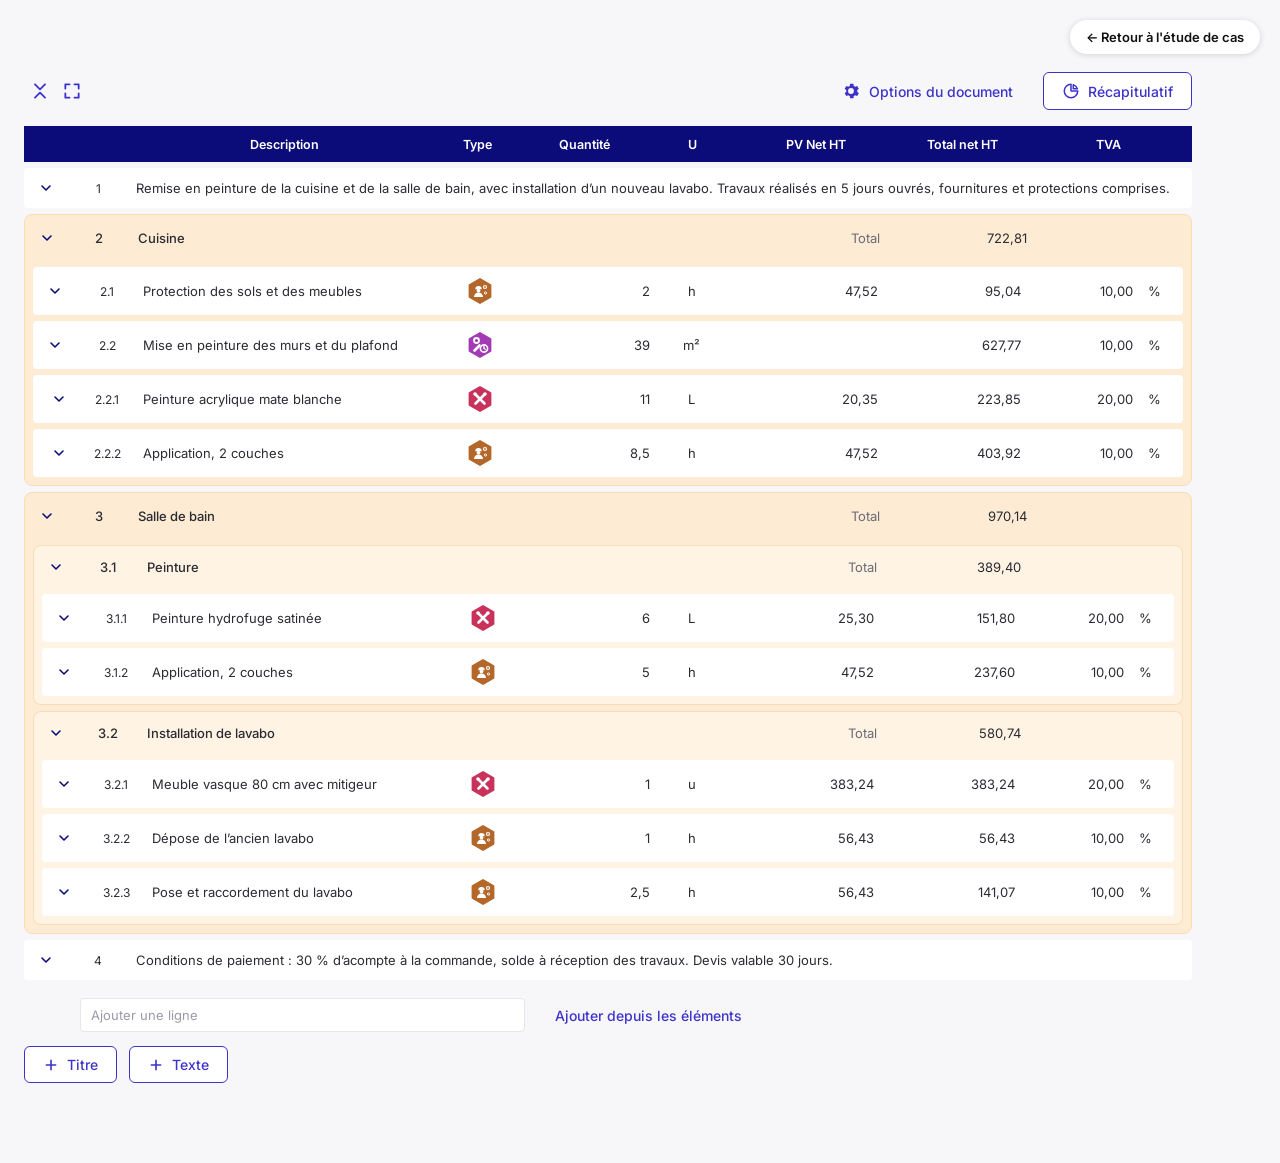
<file: hubbix-grille-prototype.html>
<!DOCTYPE html>
<html lang="fr">
<head>
<meta charset="utf-8">
<meta name="viewport" content="width=device-width, initial-scale=1">
<title>Hubbix Bâtiment — Prototype de la grille de saisie</title>
<link rel="icon" type="image/png" href="images/favicon.png">
<link rel="apple-touch-icon" href="images/favicon.png">
<link rel="preconnect" href="https://fonts.googleapis.com">
<link rel="preconnect" href="https://fonts.gstatic.com" crossorigin>
<link href="https://fonts.googleapis.com/css2?family=Inter:wght@400;500;600;700&display=swap" rel="stylesheet">
<style>
  :root {
    --navy: #0b0b7a;
    --accent: #3d33c9;
    --accent-soft: #eeedfc;
    --peach: #fdebd3;
    --peach-border: #fbdcb4;
    --text: #2b2b33;
    --muted: #6b6b78;
    --line: #e6e6ec;
    --bg: #f7f7fa;
    --w-cost: minmax(120px, 1.5fr);
    --w-fg: minmax(90px, 1fr);
    --w-margin: minmax(110px, 1.4fr);
    --w-discount: minmax(90px, 1fr);
  }
  * { box-sizing: border-box; }
  html, body { margin: 0; padding: 0; }
  body {
    font-family: 'Inter', sans-serif;
    font-size: 13px;
    color: var(--text);
    background: var(--bg);
    padding: 72px 24px 48px;
  }
  .back-link {
    position: fixed;
    top: 20px;
    right: 20px;
    z-index: 100;
    padding: 9px 16px;
    border-radius: 100px;
    background: #fff;
    color: #111;
    font-size: 13px;
    font-weight: 600;
    text-decoration: none;
    box-shadow: 0 1px 6px rgba(0,0,0,.15);
  }
  .back-link:hover { color: var(--accent); }

  .proto { max-width: 1500px; margin: 0 auto; }
  .proto-scroll { overflow-x: auto; padding-bottom: 8px; }
  .proto-inner {
    --cols: 44px 52px minmax(150px, 2.2fr) 64px minmax(80px, 1fr) 64px var(--w-cost) var(--w-fg) var(--w-margin) var(--w-discount) minmax(90px, 1fr) minmax(90px, 1fr) minmax(100px, 1fr);
    min-width: 1180px;
    position: relative;
    padding-right: 64px;
    padding-bottom: 24px;
  }
  /* Options du document : colonnes masquées (la piste de la grille se réduit à 0) */
  .proto-inner.hide-discount { --w-discount: 0px; }
  .proto-inner.hide-profit { --w-cost: 0px; --w-fg: 0px; --w-margin: 0px; }
  .proto-inner.hide-discount [data-col="discount"],
  .proto-inner.hide-profit [data-col="cost"],
  .proto-inner.hide-profit [data-col="fg"],
  .proto-inner.hide-profit [data-col="margin"] { visibility: hidden; padding: 0; min-width: 0; overflow: hidden; }

  .proto-top {
    display: flex;
    align-items: center;
    justify-content: space-between;
    margin-bottom: 16px;
  }
  .icon-btn {
    width: 32px;
    height: 32px;
    padding: 0;
    border: none;
    background: transparent;
    color: var(--accent);
    display: inline-flex;
    align-items: center;
    justify-content: center;
    border-radius: 6px;
    cursor: pointer;
  }
  .icon-btn:hover { background: var(--accent-soft); }
  .icon-btn svg { width: 20px; height: 20px; }
  .top-actions { display: flex; align-items: center; gap: 24px; }
  .link-btn {
    display: inline-flex;
    align-items: center;
    gap: 8px;
    border: none;
    background: transparent;
    color: var(--accent);
    font: inherit;
    font-size: 14px;
    font-weight: 500;
    cursor: pointer;
  }
  .link-btn svg { width: 20px; height: 20px; }
  .btn-outline {
    display: inline-flex;
    align-items: center;
    gap: 8px;
    padding: 9px 18px;
    border: 1px solid var(--accent);
    border-radius: 6px;
    background: #fff;
    color: var(--accent);
    font: inherit;
    font-size: 14px;
    font-weight: 500;
    cursor: pointer;
  }
  .btn-outline svg { width: 18px; height: 18px; }
  .btn-outline:hover { background: var(--accent-soft); }

  /* Grille */
  .grid-head,
  .row {
    display: grid;
    grid-template-columns: var(--cols);
    align-items: center;
    column-gap: 4px;
  }
  .grid-head {
    background: var(--navy);
    color: #fff;
    font-weight: 600;
    font-size: 12.5px;
    height: 36px;
    padding-right: 12px;
  }
  .grid-head > div { text-align: center; }
  .grid-body { display: flex; flex-direction: column; gap: 6px; margin-top: 6px; }

  .row {
    min-height: 40px;
    padding-right: 12px;
    background: #fff;
    border-radius: 4px;
  }
  .row .cell { padding: 0 6px; white-space: nowrap; overflow: hidden; text-overflow: ellipsis; }
  .row .cell.num { text-align: right; }
  .row .cell.center { text-align: center; }
  .row .view.pair { display: flex; justify-content: flex-end; gap: 10px; }
  .row .view.pair .unit { width: 22px; text-align: center; color: var(--text); }
  .row .view .val[data-placeholder]:empty::before { content: attr(data-placeholder); color: #9a9aa8; }
  .row .view.pair .val:empty + .unit { visibility: hidden; }
  .ref-chip { display: inline-block; margin-left: 8px; padding: 2px 8px; border-radius: 4px; background: #f1f1f5; font-size: 12px; }
  .row .chev { display: flex; align-items: center; justify-content: center; color: var(--navy); }
  .row .chev svg { width: 16px; height: 16px; }
  .row .ref { text-align: center; font-size: 12px; }
  .row[data-level="child"] > .chev { transform: translateX(4px); }

  .row.note .note-text {
    grid-column: 3 / -1;
    overflow: hidden;
    text-overflow: ellipsis;
    white-space: nowrap;
  }

  .type-badge {
    width: 28px;
    height: 28px;
    display: block;
    margin: 0 auto;
  }

  /* Ligne : lecture seule par défaut, champs éditables uniquement sur la ligne active (survolée) */
  .row.line { min-height: 48px; }
  .row.line:focus-visible { outline: 2px solid var(--accent); outline-offset: -2px; }
  .row.line .ed { display: none; }
  .row.line.is-active .view { display: none; }
  .row.line.is-active .ed { display: block; }
  .row.line.is-active .field-select.ed,
  .row.line.is-active .type-select.ed { display: flex; }
  /* Numérotation / poignée de déplacement */
  .numcell {
    display: flex;
    align-items: center;
    justify-content: center;
    height: 100%;
    min-height: 32px;
    border-radius: 4px;
    cursor: grab;
    user-select: none;
    -webkit-user-select: none;
    touch-action: none;
  }
  .numcell .grip { display: none; color: var(--muted); }
  .numcell .grip svg { width: 18px; height: 18px; }
  .numcell:hover { background: rgba(11, 11, 122, .07); }
  .numcell:hover .ref,
  .numcell.is-grabbed .ref { display: none; }
  .numcell:hover .grip,
  .numcell.is-grabbed .grip { display: flex; }

  /* Glisser-déposer */
  body.dnd-active, body.dnd-active * { cursor: grabbing !important; user-select: none; -webkit-user-select: none; }
  .dnd-source { opacity: .35; }
  .dnd-ghost {
    position: fixed;
    top: 0;
    left: 0;
    z-index: 1000;
    pointer-events: none;
    opacity: .96;
    box-shadow: 0 8px 24px rgba(30, 30, 80, .28);
    border-radius: 6px;
  }
  .dnd-ghost.group { border-radius: 8px; }
  .drop-line {
    position: fixed;
    z-index: 999;
    display: none;
    height: 3px;
    border-radius: 2px;
    background: var(--accent);
    pointer-events: none;
  }
  .just-moved { animation: moved-flash 1s ease-out; }
  @keyframes moved-flash {
    from { box-shadow: 0 0 0 3px var(--accent); }
    to { box-shadow: 0 0 0 3px transparent; }
  }
  .field {
    width: 100%;
    height: 34px;
    padding: 0 10px;
    border: 1px solid var(--line);
    border-radius: 4px;
    background: #fff;
    color: var(--text);
    font: inherit;
    font-size: 12.5px;
    text-align: right;
  }
  .field.left { text-align: left; }
  .field.unit-pick { padding: 0 2px 0 6px; text-align: center; text-align-last: center; cursor: pointer; }
  .field::placeholder { color: #9a9aa8; }
  .field:focus { outline: 2px solid var(--accent); outline-offset: -1px; }
  .field-select {
    display: flex;
    align-items: center;
    height: 34px;
    border: 1px solid var(--line);
    border-radius: 4px;
    background: #fff;
    overflow: hidden;
  }
  .field-select .field { border: none; border-radius: 0; height: 32px; min-width: 0; flex: 1; }
  .field-select .suffix {
    display: flex;
    align-items: center;
    gap: 2px;
    padding: 0 6px;
    border-left: 1px solid var(--line);
    height: 100%;
    font-size: 12.5px;
    cursor: pointer;
  }
  .field-select .suffix svg { width: 12px; height: 12px; }
  .field-select select.suffix {
    appearance: none;
    -webkit-appearance: none;
    height: 100%;
    margin: 0;
    padding: 0 20px 0 8px;
    border: none;
    border-left: 1px solid var(--line);
    border-radius: 0;
    background: transparent url("data:image/svg+xml,%3Csvg xmlns='http://www.w3.org/2000/svg' viewBox='0 0 24 24' fill='none' stroke='%232b2b33' stroke-width='3' stroke-linecap='round' stroke-linejoin='round'%3E%3Cpath d='M6 9l6 6 6-6'/%3E%3C/svg%3E") no-repeat right 5px center / 11px;
    color: var(--text);
    font: inherit;
    font-size: 12.5px;
    cursor: pointer;
  }
  .field-select select.suffix:focus-visible { outline: 2px solid var(--accent); outline-offset: -2px; }
  .type-select {
    width: 100%;
    font: inherit;
    color: var(--text);
    display: flex;
    align-items: center;
    justify-content: space-between;
    gap: 2px;
    height: 34px;
    padding: 0 6px;
    border: 1px solid var(--line);
    border-radius: 4px;
    background: #fff;
    cursor: pointer;
  }
  .type-select .type-badge { margin: 0; }
  .type-select svg.caret { width: 12px; height: 12px; color: var(--text); }

  /* Groupe (Titre) */
  .group {
    background: var(--peach);
    border: 1px solid var(--peach-border);
    border-radius: 8px;
    padding: 0;
  }
  .group .group-head {
    display: grid;
    grid-template-columns: var(--cols);
    align-items: center;
    column-gap: 4px;
    min-height: 46px;
    padding-right: 12px;
  }
  .group .group-head .chev { display: flex; align-items: center; justify-content: center; color: var(--navy); }
  .group .group-head .chev svg { width: 16px; height: 16px; }
  .group .group-head .ref { text-align: center; font-weight: 500; }
  .group .group-head .title-input {
    grid-column: 3 / 9;
    width: 100%;
    max-width: 420px;
    height: 32px;
    padding: 0 8px;
    border: 1px solid transparent;
    border-radius: 4px;
    background: transparent;
    color: var(--text);
    font: inherit;
    font-size: 13px;
    font-weight: 500;
  }
  .group .group-head .title-input:hover { border-color: var(--peach-border); background: rgba(255, 255, 255, .55); }
  .group .group-head .title-input:focus { outline: none; border-color: var(--accent); background: #fff; }
  .group .group-head .title-input::placeholder { color: var(--muted); font-weight: 400; }
  .group .group-head .total-label { grid-column: 10 / 12; text-align: right; color: var(--muted); padding: 0 6px; }
  .group .group-head .total-value { text-align: right; padding: 0 6px; }
  .group .group-lines { display: flex; flex-direction: column; gap: 6px; padding: 0 8px 8px; }
  .group.subgroup { background: #fff4e3; border-color: #f7ddb8; }
  .group.subgroup > .group-head { min-height: 42px; }

  /* Ligne de texte : défaut → survol → lecture seule dépliée → édition */
  .row.text .text-body { grid-column: 3 / -1; min-width: 0; }
  .row.text .text-preview {
    height: 34px;
    line-height: 32px;
    padding: 0 7px;
    border: 1px solid transparent;
    border-radius: 4px;
    white-space: nowrap;
    overflow: hidden;
    text-overflow: ellipsis;
    cursor: pointer;
  }
  .row.text .text-preview:empty::before { content: 'Texte vide'; color: #9a9aa8; }
  .row.text .text-read,
  .row.text .text-editor-wrap { display: none; }
  .row.text[data-state="default"]:hover { box-shadow: 0 2px 8px rgba(30, 30, 80, .15); }
  .row.text[data-state="default"]:hover .text-preview { border-color: var(--line); background: #fff; }
  .row.text[data-state="default"]:hover .numcell .ref { display: none; }
  .row.text[data-state="default"]:hover .numcell .grip { display: flex; }
  .row.text:not([data-state="default"]) { align-items: start; padding-top: 12px; padding-bottom: 14px; }
  .row.text:not([data-state="default"]) > .chev,
  .row.text:not([data-state="default"]) > .numcell { align-self: start; height: 32px; }
  .row.text:not([data-state="default"]) .text-preview { display: none; }
  .row.text:not([data-state="default"]) > .chev svg { transform: rotate(180deg); }
  .row.text[data-state="open"] .text-read { display: block; }
  .row.text[data-state="edit"] { box-shadow: 0 2px 10px rgba(30, 30, 80, .18); }
  .row.text[data-state="edit"] .text-editor-wrap { display: block; }
  .text-read {
    max-width: 460px;
    padding: 6px 7px;
    border-radius: 4px;
    font-size: 12.5px;
    line-height: 1.4;
    cursor: text;
  }
  .text-read:hover { background: rgba(11, 11, 122, .04); }
  .text-read p, .text-editor p { margin: 0 0 1em; }
  .text-read p:last-child, .text-editor p:last-child { margin-bottom: 0; }
  .text-read blockquote, .text-editor blockquote { margin: 0 0 1em; padding-left: 12px; border-left: 3px solid var(--line); color: var(--muted); }
  .text-read ul, .text-read ol, .text-editor ul, .text-editor ol { margin: 0 0 1em; padding-left: 22px; }
  .text-read img, .text-editor img { max-width: 100%; height: auto; }
  .text-read a, .text-editor a { color: var(--accent); }
  .text-toolbar {
    display: flex;
    align-items: center;
    flex-wrap: wrap;
    gap: 4px;
    margin-bottom: 12px;
    padding: 6px 8px;
    background: #fff;
    border-radius: 4px;
    box-shadow: 0 2px 8px rgba(30, 30, 80, .12);
  }
  .tb-btn {
    position: relative;
    width: 34px;
    height: 34px;
    padding: 0;
    border: none;
    border-radius: 4px;
    background: transparent;
    color: var(--text);
    display: inline-flex;
    align-items: center;
    justify-content: center;
    font: inherit;
    cursor: pointer;
  }
  .tb-btn:hover { background: #f0f0f6; }
  .tb-btn.is-active { background: #e2e2ea; }
  .tb-btn svg { width: 20px; height: 20px; }
  .tb-btn .tb-letter { font-size: 16px; line-height: 1; }
  .tb-btn .tb-a { font-weight: 700; font-size: 16px; line-height: 1; margin-top: -4px; }
  .tb-btn .tb-bar { position: absolute; left: 8px; right: 8px; bottom: 6px; height: 3px; border-radius: 2px; }
  .tb-btn input[type="color"] { position: absolute; inset: 0; width: 100%; height: 100%; padding: 0; border: none; opacity: 0; cursor: pointer; }
  .tb-sep { width: 8px; }
  .tb-select {
    height: 34px;
    padding: 0 6px;
    border: none;
    border-bottom: 1px solid var(--line);
    background: transparent;
    color: var(--muted);
    font: inherit;
    font-size: 12.5px;
    cursor: pointer;
  }
  .tb-select.tb-font { min-width: 150px; }
  .text-editor {
    min-height: 84px;
    padding: 12px 14px;
    border: 1px solid var(--line);
    border-radius: 4px;
    background: #fff;
    color: #555;
    font-size: 12.5px;
    line-height: 1.4;
    outline: none;
  }
  .text-editor:focus { border-color: var(--accent); }
  .text-editor:empty::before { content: attr(data-placeholder); color: #9a9aa8; }

  /* Repli des lignes enfants */
  .node { display: flex; flex-direction: column; }
  .children {
    display: grid;
    grid-template-rows: 1fr;
    transition: grid-template-rows .22s ease;
  }
  .children > .inner { min-height: 0; overflow: hidden; }
  .children .stack { display: flex; flex-direction: column; gap: 6px; padding-top: 6px; }
  .children .stack:empty { padding: 0; }
  .node[data-open="false"] > .children { grid-template-rows: 0fr; }
  .node[data-open="false"] > .children > .inner { visibility: hidden; transition: visibility 0s .22s; }
  button.chev {
    border: none;
    background: transparent;
    padding: 0;
    height: 100%;
    width: 100%;
    cursor: pointer;
    border-radius: 4px;
  }
  button.chev:hover { background: rgba(11, 11, 122, .08); }
  button.chev:focus-visible { outline: 2px solid var(--accent); outline-offset: -2px; }
  button.chev svg { transition: transform .22s ease; }
  .node[data-open="false"] > .row button.chev svg,
  .node[data-open="false"] > .group-head button.chev svg { transform: rotate(-90deg); }

  /* Pied de grille */
  .grid-foot { display: flex; align-items: center; gap: 24px; margin: 18px 0 14px 56px; }
  .add-line-wrap { position: relative; width: 40%; min-width: 260px; }
  .elements-list {
    position: absolute;
    left: 0;
    top: calc(100% + 6px);
    z-index: 30;
    width: 780px;
    max-width: calc(100vw - 80px);
    max-height: 340px;
    overflow-y: auto;
    padding: 4px 0;
    border-radius: 8px;
    background: #fff;
    box-shadow: 0 8px 28px rgba(30, 30, 80, .22);
  }
  .elements-list[hidden] { display: none; }
  .elements-list.up { top: auto; bottom: calc(100% + 6px); }
  .element-item {
    display: grid;
    grid-template-columns: 28px minmax(0, 1fr) 96px 24px;
    align-items: center;
    gap: 12px;
    padding: 8px 16px 8px 13px;
    border-left: 3px solid transparent;
    color: #5b5f73;
    font-size: 13.5px;
    cursor: pointer;
  }
  .element-item .element-main { display: flex; align-items: center; gap: 12px; min-width: 0; }
  .element-item .element-name { min-width: 0; overflow: hidden; text-overflow: ellipsis; white-space: nowrap; }
  .element-item .element-chip { flex: none; max-width: 150px; overflow: hidden; text-overflow: ellipsis; white-space: nowrap; padding: 4px 8px; border-radius: 4px; background: #f1f1f5; color: var(--text); font-size: 12.5px; }
  .element-item .element-price { text-align: right; font-weight: 500; font-variant-numeric: tabular-nums; }
  .element-item .element-check { display: none; color: #1d6b3a; }
  .element-item .element-check svg { width: 18px; height: 18px; display: block; }
  .element-item.is-highlighted { background: #ecebfd; border-left-color: var(--accent); }
  .element-item.is-highlighted .element-name { font-weight: 700; }
  .element-item.is-highlighted .element-chip { background: #fff; }
  .element-item.is-highlighted .element-check { display: block; }
  .elements-empty { padding: 14px 16px; color: var(--muted); font-size: 13px; }

  /* Tiroir « Éléments » : catalogue filtré par catégories */
  .drawer-backdrop {
    position: fixed;
    inset: 0;
    z-index: 1200;
    background: rgba(20, 20, 40, .45);
    opacity: 0;
    visibility: hidden;
    transition: opacity .2s ease, visibility 0s .2s;
  }
  .drawer-backdrop.is-open { opacity: 1; visibility: visible; transition: opacity .2s ease; }
  .drawer {
    position: fixed;
    top: 0;
    right: 0;
    bottom: 0;
    z-index: 1210;
    width: min(780px, 100vw);
    display: flex;
    flex-direction: column;
    background: #fff;
    box-shadow: -8px 0 30px rgba(20, 20, 50, .25);
    transform: translateX(100%);
    visibility: hidden;
    transition: transform .25s ease, visibility 0s .25s;
  }
  .drawer.is-open { transform: none; visibility: visible; transition: transform .25s ease; }
  .drawer-title { margin: 0; padding: 28px 32px 14px; font-size: 22px; font-weight: 500; color: #2b2b33; }
  .drawer-body { flex: 1; min-height: 0; display: grid; grid-template-columns: 250px minmax(0, 1fr); margin: 0 32px; }
  .drawer-cats { padding: 18px 18px 18px 20px; background: #f6f6fb; overflow-y: auto; }
  .drawer-cats h3 { margin: 0 0 8px; font-size: 18px; font-weight: 500; color: #5b6b8b; }
  .drawer-cats .link-btn { margin-bottom: 20px; font-size: 14px; }
  .cat-row { display: flex; align-items: center; gap: 12px; margin-bottom: 14px; color: #5b6b8b; font-size: 14px; cursor: pointer; }
  .cat-row input {
    appearance: none;
    -webkit-appearance: none;
    flex: none;
    width: 22px;
    height: 22px;
    margin: 0;
    border: 1.5px solid #9aa3b8;
    border-radius: 4px;
    background: #fff;
    cursor: pointer;
  }
  .cat-row input:checked {
    border-color: var(--accent);
    background: var(--accent) url("data:image/svg+xml,%3Csvg xmlns='http://www.w3.org/2000/svg' viewBox='0 0 24 24' fill='none' stroke='white' stroke-width='3.2' stroke-linecap='round' stroke-linejoin='round'%3E%3Cpath d='M5 12.500l4.500 4.500L19 7.500'/%3E%3C/svg%3E") center / 16px no-repeat;
  }
  .cat-row input:focus-visible { outline: 2px solid var(--accent); outline-offset: 2px; }
  .drawer-main { display: flex; flex-direction: column; min-height: 0; padding: 8px 8px 0 16px; }
  .drawer-search { position: relative; margin-bottom: 18px; }
  .drawer-search input {
    width: 100%;
    height: 40px;
    padding: 0 40px 0 8px;
    border: none;
    border-bottom: 1px solid #c9cdd8;
    background: transparent;
    font: inherit;
    font-size: 14px;
    color: var(--text);
  }
  .drawer-search input:focus { outline: none; border-bottom-color: var(--accent); }
  .drawer-search svg { position: absolute; top: 9px; right: 8px; width: 22px; height: 22px; color: var(--accent); pointer-events: none; }
  .drawer-main label.drawer-field { display: block; margin-bottom: 4px; font-size: 14px; color: #5b6b8b; }
  .drawer-main select {
    width: 100%;
    height: 40px;
    margin-bottom: 18px;
    padding: 0 8px;
    border: none;
    border-bottom: 1px solid #c9cdd8;
    background: transparent;
    font: inherit;
    font-size: 14px;
    color: #5b6b8b;
  }
  .catalogue-list { flex: 1; min-height: 0; overflow-y: auto; margin: 0 -8px 0 -4px; }
  .catalogue-item {
    display: grid;
    grid-template-columns: 32px minmax(0, 1fr) 24px;
    align-items: center;
    gap: 12px;
    padding: 8px 12px 8px 10px;
    border-left: 3px solid transparent;
    color: #5b6b8b;
    font-size: 14px;
    cursor: pointer;
  }
  .catalogue-item .type-badge { width: 30px; height: 30px; }
  .catalogue-item:hover { background: #f6f6fb; }
  .catalogue-item.is-selected { background: #ecebfd; border-left-color: var(--accent); }
  .catalogue-item.is-selected .element-name { font-weight: 700; }
  .catalogue-item .element-main { display: flex; align-items: center; gap: 12px; min-width: 0; }
  .catalogue-item .element-name { min-width: 0; overflow: hidden; text-overflow: ellipsis; white-space: nowrap; }
  .catalogue-item .element-chip { flex: none; padding: 4px 8px; border-radius: 4px; background: #f1f1f5; color: var(--text); font-size: 12.5px; }
  .catalogue-item.is-selected .element-chip { background: #fff; }
  .catalogue-item .element-check { display: none; color: #1d6b3a; }
  .catalogue-item .element-check svg { width: 18px; height: 18px; display: block; }
  .catalogue-item.is-selected .element-check { display: block; }
  .drawer-foot { display: flex; align-items: center; justify-content: flex-end; gap: 24px; padding: 16px 32px 22px; }
  .btn-primary {
    padding: 12px 22px;
    border: none;
    border-radius: 4px;
    background: var(--accent);
    color: #fff;
    font: inherit;
    font-size: 14px;
    font-weight: 600;
    cursor: pointer;
  }
  .btn-primary:hover { background: oklch(0.45 0.13 258); }
  .btn-primary:disabled { opacity: .4; cursor: default; }
  @media (max-width: 700px) {
    .drawer-body { grid-template-columns: 1fr; overflow-y: auto; }
    .drawer-cats { overflow: visible; }
    .catalogue-list { overflow: visible; }
  }

  /* Tiroirs « Options du document » et « Récapitulatif » */
  .drawer-side { width: min(440px, 100vw); background: #f8f8fa; }
  .side-head { display: flex; align-items: center; justify-content: space-between; gap: 12px; padding: 28px 32px 16px; }
  .side-head h2 { margin: 0; font-size: 24px; font-weight: 700; color: #0f1728; }
  .side-close, .side-back {
    flex: none;
    width: 38px;
    height: 38px;
    padding: 0;
    border: none;
    border-radius: 50%;
    background: transparent;
    color: var(--accent);
    display: inline-flex;
    align-items: center;
    justify-content: center;
    cursor: pointer;
  }
  .side-close:hover, .side-back:hover { background: var(--accent-soft); }
  .side-close svg, .side-back svg { width: 26px; height: 26px; }
  .side-body { flex: 1; min-height: 0; overflow-y: auto; padding: 0 28px 28px; }
  .side-card { margin-bottom: 22px; padding: 22px 24px; border-radius: 8px; background: #fff; box-shadow: 0 1px 4px rgba(30, 30, 80, .14); }
  .side-card-title { margin: 0 0 18px; font-size: 19px; font-weight: 600; }
  .side-card-title.tva { color: #a15c00; }
  .side-card-title.cols { color: #ff9500; }
  .side-row { display: flex; align-items: center; justify-content: space-between; gap: 16px; margin-bottom: 18px; color: #5b6b8b; font-size: 16px; }
  .side-row small { font-size: 14px; color: #7a869f; }
  .side-help { margin: -6px 0 22px; font-size: 13.5px; line-height: 1.5; color: #1f2937; }
  .side-help:last-child { margin-bottom: 0; }
  .side-label { display: block; margin: 26px 0 8px; color: #5b6b8b; font-size: 16px; }
  .side-select {
    width: 100%;
    height: 44px;
    padding: 0 12px;
    border: none;
    border-bottom: 1.5px solid #b9bfcc;
    background: #fff;
    font: inherit;
    font-size: 15px;
    color: #1f2937;
  }
  .switch {
    position: relative;
    flex: none;
    width: 44px;
    height: 24px;
    padding: 0;
    border: none;
    border-radius: 12px;
    background: #e1e1e8;
    cursor: pointer;
    transition: background .15s ease;
  }
  .switch::after {
    content: '';
    position: absolute;
    top: 2px;
    left: 2px;
    width: 20px;
    height: 20px;
    border-radius: 50%;
    background: #fff;
    box-shadow: 0 1px 3px rgba(0, 0, 0, .28);
    transition: transform .15s ease;
  }
  .switch[aria-checked="true"] { background: var(--accent); }
  .switch[aria-checked="true"]::after { transform: translateX(20px); }
  .switch.has-check[aria-checked="true"]::before {
    content: '✓';
    position: absolute;
    top: 2px;
    left: 22px;
    z-index: 1;
    width: 20px;
    height: 20px;
    display: flex;
    align-items: center;
    justify-content: center;
    color: var(--accent);
    font-size: 12px;
    font-weight: 700;
  }
  .switch:focus-visible { outline: 2px solid var(--accent); outline-offset: 2px; }

  /* Récapitulatif */
  .recap-card { margin-bottom: 18px; padding: 12px 16px 18px; border-radius: 8px; background: #fff; box-shadow: 0 1px 4px rgba(30, 30, 80, .14); }
  .recap-card-head {
    display: flex;
    align-items: center;
    gap: 10px;
    width: 100%;
    padding: 8px 4px 14px;
    border: none;
    background: none;
    color: #1f2937;
    font: inherit;
    font-size: 17px;
    font-weight: 600;
    text-align: left;
    cursor: pointer;
  }
  .recap-card-head .ic { width: 24px; height: 24px; color: #ff9500; }
  .recap-card-head .caret { width: 16px; height: 16px; transition: transform .2s ease; }
  .recap-card[data-open="false"] .caret { transform: rotate(180deg); }
  .recap-card[data-open="false"] .recap-card-body { display: none; }
  .rate-block { display: grid; grid-template-columns: 92px minmax(0, 1fr); margin-bottom: 14px; }
  .rate-tile { display: flex; flex-direction: column; justify-content: center; gap: 2px; padding: 12px; background: #fdebd3; font-size: 16px; font-weight: 700; color: #1f2937; }
  .rate-tile small { font-size: 12px; font-weight: 400; color: #6b7280; }
  .rate-lines { padding: 0 6px 0 16px; }
  .rate-line { display: flex; justify-content: space-between; gap: 12px; padding: 12px 6px; font-size: 14px; color: #1f2937; font-variant-numeric: tabular-nums; }
  .rate-line + .rate-line { border-bottom: 1px solid #c9cdd8; }
  .profit-row { display: flex; align-items: center; justify-content: space-between; gap: 12px; margin-bottom: 8px; padding: 12px 14px; background: #fdebd3; color: #1f2937; font-size: 14px; font-variant-numeric: tabular-nums; }
  .profit-row .sub { display: block; font-size: 11px; color: #6b7280; text-align: right; }
  .profit-row .val { text-align: right; }
  .eco-card { display: flex; align-items: center; gap: 10px; padding: 14px 16px; border-radius: 8px; background: #fff; box-shadow: 0 1px 4px rgba(30, 30, 80, .14); color: #1f2937; font-size: 17px; font-weight: 600; }
  .eco-card .ic { width: 24px; height: 24px; color: #ff9500; }
  .eco-card .caret { width: 14px; height: 14px; color: #5b6b8b; }
  .eco-card .eco-val { margin-left: auto; font-size: 14px; font-weight: 500; font-variant-numeric: tabular-nums; }
  /* Variante mobile : page « TVA et rentabilité » */
  .recap-mobile .side-head h2 { color: #3a2000; font-size: 22px; flex: 1; text-align: center; }
  .rate-acc { margin-bottom: 8px; background: #fdebd3; }
  .rate-acc-head { display: flex; align-items: center; gap: 8px; width: 100%; padding: 12px 14px; border: none; background: none; color: #1f2937; font: inherit; font-size: 14px; font-weight: 600; cursor: pointer; }
  .rate-acc-head small { font-size: 11px; font-weight: 400; color: #6b7280; }
  .rate-acc-head .caret { width: 16px; height: 16px; margin-left: auto; transition: transform .2s ease; }
  .rate-acc[data-open="true"] .caret { transform: rotate(180deg); }
  .rate-acc-body { display: none; padding: 0 14px 10px; }
  .rate-acc[data-open="true"] .rate-acc-body { display: block; }
  .recap-mobile .profit-row .val { font-family: ui-monospace, Menlo, Consolas, monospace; }

  /* Menu de la colonne Type */
  .type-menu {
    position: fixed;
    z-index: 1100;
    min-width: 210px;
    padding: 4px 0;
    border-radius: 6px;
    background: #fff;
    box-shadow: 0 8px 24px rgba(30, 30, 80, .22);
  }
  .type-menu[hidden] { display: none; }
  .type-option {
    display: grid;
    grid-template-columns: 28px 1fr 22px;
    align-items: center;
    gap: 14px;
    padding: 10px 16px 10px 13px;
    border-left: 3px solid transparent;
    color: #5b6b8b;
    font-size: 14px;
    font-weight: 500;
    letter-spacing: .01em;
    text-transform: uppercase;
    cursor: pointer;
  }
  .type-option .type-badge { width: 28px; height: 28px; }
  .type-option.is-highlighted { background: #ecebfd; border-left-color: var(--accent); }
  .type-option .type-check { display: none; color: #1d6b3a; }
  .type-option .type-check svg { width: 18px; height: 18px; display: block; }
  .type-option.is-selected .type-check { display: block; }
  .add-line {
    width: 100%;
    height: 34px;
    padding: 0 10px;
    border: 1px solid var(--line);
    border-radius: 4px;
    background: #fff;
    font: inherit;
    font-size: 13px;
    color: var(--text);
  }
  .add-line::placeholder { color: #9a9aa8; }
  .foot-buttons { display: flex; gap: 12px; }
  .btn-add {
    display: inline-flex;
    align-items: center;
    gap: 8px;
    padding: 9px 18px;
    border: 1px solid var(--accent);
    border-radius: 6px;
    background: #fff;
    color: var(--accent);
    font: inherit;
    font-size: 14px;
    font-weight: 500;
    cursor: pointer;
  }
  .btn-add svg { width: 16px; height: 16px; }
  .btn-add:hover { background: var(--accent-soft); }

  /* Barre d'outils flottante */
  .side-tools {
    position: absolute;
    top: 0;
    right: 0;
    z-index: 20;
    opacity: 0;
    visibility: hidden;
    transition: opacity .12s ease, visibility 0s .12s;
    width: 44px;
    display: flex;
    flex-direction: column;
    align-items: center;
    gap: 4px;
    padding: 8px 0;
    background: #fff;
    border-radius: 10px;
    box-shadow: 0 2px 10px rgba(30, 30, 80, .18);
  }
  .side-tools.is-visible { opacity: 1; visibility: visible; transition: opacity .12s ease; }
  body.dnd-active .side-tools { visibility: hidden; }
  .side-tools .icon-btn:disabled { opacity: .3; cursor: default; background: transparent; }
  .side-tools.is-card [data-remote="add-above"],
  .side-tools.is-card [data-remote="add-below"],
  .side-tools.is-card [data-remote="add-to-elements"],
  .side-tools.is-card [data-remote="sign"],
  .side-tools.is-card [data-remote="duplicate"],
  .side-tools.is-card .sep-1 { display: none; }
  .group-head.is-active { background: rgba(255, 255, 255, .4); border-radius: 8px; }
  .row.is-active { box-shadow: 0 2px 8px rgba(30, 30, 80, .15); }
  .side-tools .icon-btn svg { width: 22px; height: 22px; }
  /* Info-bulle à gauche de l'icône */
  .side-tools .icon-btn[data-tooltip] { position: relative; }
  .side-tools .icon-btn[data-tooltip]::after {
    content: attr(data-tooltip);
    position: absolute;
    top: 50%;
    right: calc(100% + 12px);
    transform: translateY(-50%);
    padding: 6px 10px;
    border-radius: 6px;
    background: #2b2b33;
    color: #fff;
    font-size: 12px;
    font-weight: 500;
    line-height: 1.3;
    white-space: nowrap;
    pointer-events: none;
    opacity: 0;
    visibility: hidden;
    transition: opacity .12s ease, visibility 0s .12s;
  }
  .side-tools .icon-btn[data-tooltip]::before {
    content: '';
    position: absolute;
    top: 50%;
    right: calc(100% + 6px);
    transform: translateY(-50%);
    border: 6px solid transparent;
    border-left-color: #2b2b33;
    pointer-events: none;
    opacity: 0;
    visibility: hidden;
    transition: opacity .12s ease, visibility 0s .12s;
  }
  .side-tools .icon-btn[data-tooltip]:hover::after,
  .side-tools .icon-btn[data-tooltip]:hover::before,
  .side-tools .icon-btn[data-tooltip]:focus-visible::after,
  .side-tools .icon-btn[data-tooltip]:focus-visible::before {
    opacity: 1;
    visibility: visible;
    transition: opacity .12s ease .2s;
  }
  .side-tools .sep { width: 24px; height: 1px; background: var(--line); margin: 2px 0; }
  .side-tools .danger { color: #d93a3a; }
  .side-tools .danger:hover { background: #fdeaea; }
</style>
</head>
<body>
<a class="back-link" href="hubbix-case-study.html">← Retour à l'étude de cas</a>

<main class="proto">
  <div class="proto-scroll">
    <div class="proto-inner" id="proto"></div>
  </div>
</main>

<script>
  var ICONS = {
    chevDown: '<svg viewBox="0 0 24 24" fill="none" stroke="currentColor" stroke-width="2.4" stroke-linecap="round" stroke-linejoin="round"><path d="M6 9l6 6 6-6"/></svg>',
    chevUp: '<svg viewBox="0 0 24 24" fill="none" stroke="currentColor" stroke-width="2.4" stroke-linecap="round" stroke-linejoin="round"><path d="M6 15l6-6 6 6"/></svg>',
    grip: '<svg viewBox="0 0 24 24" fill="currentColor"><circle cx="6" cy="6" r="1.6"/><circle cx="12" cy="6" r="1.6"/><circle cx="18" cy="6" r="1.6"/><circle cx="6" cy="12" r="1.6"/><circle cx="12" cy="12" r="1.6"/><circle cx="18" cy="12" r="1.6"/><circle cx="6" cy="18" r="1.6"/><circle cx="12" cy="18" r="1.6"/><circle cx="18" cy="18" r="1.6"/></svg>',
    collapse: '<svg viewBox="0 0 24 24" fill="none" stroke="currentColor" stroke-width="2.2" stroke-linecap="round" stroke-linejoin="round"><path d="M6 4l6 6 6-6M6 20l6-6 6 6"/></svg>',
    expand: '<svg viewBox="0 0 24 24" fill="none" stroke="currentColor" stroke-width="2.2" stroke-linecap="round" stroke-linejoin="round"><path d="M4 9V4h5M20 9V4h-5M4 15v5h5M20 15v5h-5"/></svg>',
    gear: '<svg viewBox="0 0 24 24" fill="currentColor"><path d="M19.4 13a7.7 7.7 0 000-2l2-1.6-2-3.4-2.4 1a7.4 7.4 0 00-1.7-1l-.4-2.6h-4l-.4 2.6a7.4 7.4 0 00-1.7 1l-2.4-1-2 3.4 2 1.6a7.7 7.7 0 000 2l-2 1.6 2 3.4 2.4-1a7.4 7.4 0 001.7 1l.4 2.6h4l.4-2.6a7.4 7.4 0 001.7-1l2.4 1 2-3.4zM12 15.5A3.5 3.5 0 1112 8.500a3.5 3.5 0 010 7z"/></svg>',
    pie: '<svg viewBox="0 0 24 24" fill="none" stroke="currentColor" stroke-width="2" stroke-linecap="round" stroke-linejoin="round"><path d="M12 3a9 9 0 109 9h-9z"/><path d="M15 3.5A9 9 0 0120.500 9H15z"/></svg>',
    plus: '<svg viewBox="0 0 24 24" fill="none" stroke="currentColor" stroke-width="2.4" stroke-linecap="round"><path d="M12 5v14M5 12h14"/></svg>',
    addAbove: '<svg viewBox="0 0 24 24" fill="none" stroke="currentColor" stroke-width="2" stroke-linecap="round" stroke-linejoin="round"><rect x="4" y="12" width="16" height="8" rx="2"/><path d="M12 3v7M8.500 6.500h7"/></svg>',
    addBelow: '<svg viewBox="0 0 24 24" fill="none" stroke="currentColor" stroke-width="2" stroke-linecap="round" stroke-linejoin="round"><rect x="4" y="4" width="16" height="8" rx="2"/><path d="M12 14v7M8.500 17.500h7"/></svg>',
    folderPlus: '<svg viewBox="0 0 24 24" fill="none" stroke="currentColor" stroke-width="2" stroke-linecap="round" stroke-linejoin="round"><path d="M3 7a2 2 0 012-2h4l2 2h8a2 2 0 012 2v8a2 2 0 01-2 2H5a2 2 0 01-2-2z"/><path d="M12 10.500v5M9.500 13h5"/></svg>',
    sign: '<svg viewBox="0 0 24 24" fill="none" stroke="currentColor" stroke-width="2" stroke-linecap="round" stroke-linejoin="round"><path d="M14 4l6 6-9 9H5v-6z"/><path d="M3 21h18"/></svg>',
    copy: '<svg viewBox="0 0 24 24" fill="none" stroke="currentColor" stroke-width="2" stroke-linecap="round" stroke-linejoin="round"><rect x="8" y="8" width="12" height="12" rx="2"/><path d="M16 8V6a2 2 0 00-2-2H6a2 2 0 00-2 2v8a2 2 0 002 2h2"/></svg>',
    trash: '<svg viewBox="0 0 24 24" fill="none" stroke="currentColor" stroke-width="2" stroke-linecap="round" stroke-linejoin="round"><path d="M4 7h16M10 11v6M14 11v6M6 7l1 13h10l1-13M9 7V4h6v3"/></svg>',
    /* Pastille hexagonale selon le type : fourniture (rouge), main d'œuvre (marron), ouvrage (violet) */
    typeBadge: function (type) {
      var colors = { 'fourniture': '#c8325b', 'main-oeuvre': '#b4672a', 'ouvrage': '#a23bb5' };
      var inner = {
        'fourniture': '<path d="M9.500 18.500l9-9M9.500 9.500l9 9" stroke="#fff" stroke-width="2.600" stroke-linecap="round"/><circle cx="9" cy="9" r="1.800" fill="#fff"/><circle cx="19" cy="9" r="1.800" fill="#fff"/>',
        'main-oeuvre': '<path d="M9.300 12.200a3.200 3.200 0 016.400 0z" fill="#fff"/><circle cx="12.500" cy="13.600" r="1.900" fill="#fff"/><path d="M8 20c0-2.800 2.200-4.600 4.500-4.600S17 17.200 17 20z" fill="#fff"/><circle cx="19" cy="10" r="1.500" fill="none" stroke="#fff" stroke-width="1.200"/><circle cx="19.500" cy="16" r="1.100" fill="none" stroke="#fff" stroke-width="1"/>',
        'ouvrage': '<path d="M8.500 19.500l5-5" stroke="#fff" stroke-width="2.600" stroke-linecap="round"/><circle cx="10.500" cy="9.500" r="2.500" fill="none" stroke="#fff" stroke-width="1.800"/><circle cx="18" cy="17.500" r="3.600" fill="' + colors['ouvrage'] + '" stroke="#fff" stroke-width="1.600"/><path d="M18 15.500v2l1.300.8" stroke="#fff" stroke-width="1.300" fill="none" stroke-linecap="round"/>'
      };
      var bg = colors[type] || colors['main-oeuvre'];
      return '<svg class="type-badge" viewBox="0 0 28 28"><path d="M14 2l10.400 6v12L14 26 3.600 20V8z" fill="' + bg + '" stroke="' + bg + '" stroke-width="2" stroke-linejoin="round"/>' + (inner[type] || inner['main-oeuvre']) + '</svg>';
    }
  };

  var LINE = { ref: '1.1.1', label: 'Pose de veranda 5m²', qty: '1 234,56', unit: 'h', cost: '1 234 567,89', costPct: '20', margin: '80,00', discount: '5,00', pv: '4 567,89', total: '1 234,56', tva: '20,00' };

  var UNIT_GROUPS = [
    { label: 'Quantité', units: ['u', 'ens', 'fft', 'lot'] },
    { label: 'Temps', units: ['h', 'j'] },
    { label: 'Longueur', units: ['m', 'ml'] },
    { label: 'Surface', units: ['m²'] },
    { label: 'Volume', units: ['L', 'm³'] },
    { label: 'Poids', units: ['kg', 't'] },
    { label: 'Conditionnement', units: ['sac', 'pot', 'rouleau'] }
  ];

  var EMPTY_LINE = { ref: '', label: '', qty: '', unit: '', cost: '', costPct: '', margin: '', discount: '', pv: '', total: '', tva: '', empty: true };

  function numCell(ref) {
    return '<div class="numcell" title="Déplacer la ligne">' +
      '<span class="ref">' + ref + '</span>' +
      '<span class="grip">' + ICONS.grip + '</span>' +
    '</div>';
  }

  /* Une ligne a deux vues : le texte en lecture seule (.view) et les champs (.ed),
     ces derniers n'étant affichés que sur la ligne active, celle qui est survolée. */
  function lineRow(d, level) {
    var isParent = level === 'parent';
    var type = d.type || (d.empty ? 'ouvrage' : 'main-oeuvre');
    var badge = ICONS.typeBadge(type);
    function textCell(cls, value, inputCls, placeholder, col) {
      return '<div class="cell ' + cls + '"' + (col ? ' data-col="' + col + '"' : '') + '><span class="view">' + value + '</span>' +
        '<input class="field ed' + (inputCls ? ' ' + inputCls : '') + '" value="' + value + '" placeholder="' + placeholder + '"></div>';
    }
    /* Colonne U : les unités du bâtiment, regroupées par nature. */
    function unitCell(unit) {
      var known = UNIT_GROUPS.some(function (group) { return group.units.indexOf(unit) !== -1; });
      return '<div class="cell center" data-col="unit"><span class="view">' + unit + '</span>' +
        '<select class="field ed unit-pick" aria-label="Unité de la ligne"><option value=""' + (unit ? '' : ' selected') + '></option>' +
        UNIT_GROUPS.map(function (group) {
          return '<optgroup label="' + group.label + '">' + group.units.map(function (u) {
            return '<option' + (u === unit ? ' selected' : '') + '>' + u + '</option>';
          }).join('') + '</optgroup>';
        }).join('') +
        (unit && !known ? '<option selected>' + unit + '</option>' : '') + '</select></div>';
    }
    /* Colonnes en %, Marge et Remise : l'unité se choisit entre % et € sur la ligne active. La TVA reste en %. */
    function pairCell(value, col) {
      var choosable = col === 'fg' || col === 'margin' || col === 'discount';
      var unit = (d.units && d.units[col]) || '%';
      var control = choosable
        ? '<select class="suffix unit-select" aria-label="Unité"><option' + (unit === '%' ? ' selected' : '') + '>%</option><option' + (unit === '€' ? ' selected' : '') + '>€</option></select>'
        : '<span class="suffix">%</span>';
      return '<div class="cell"' + (col ? ' data-col="' + col + '"' : '') + '><span class="view pair"><span class="val">' + value + '</span><span class="unit">' + unit + '</span></span>' +
        '<div class="field-select ed"><input class="field" value="' + value + '" placeholder="0">' + control + '</div></div>';
    }
    return '<div class="row line" tabindex="0" data-level="' + (isParent ? 'parent' : 'child') + '" data-type="' + type + '" data-ref="' + d.ref + '">' +
      (isParent
        ? '<button type="button" class="chev toggle" aria-expanded="true" aria-label="Replier">' + ICONS.chevDown + '</button>'
        : '<div class="chev">' + ICONS.chevDown + '</div>') +
      numCell(d.ref) +
      '<div class="cell"><span class="view"><span class="val" data-placeholder="Nom de l\'ouvrage">' + d.label + '</span>' +
        (d.code ? '<span class="ref-chip">' + d.code + '</span>' : '') + '</span>' +
        '<input class="field left ed" value="' + d.label + '" placeholder="Nom de l\'ouvrage"></div>' +
      '<div class="cell center type-cell"><span class="view">' + badge + '</span>' +
        '<button type="button" class="type-select ed" aria-haspopup="listbox" aria-expanded="false" aria-label="Type de la ligne"><span class="ts-badge">' + badge + '</span><span class="caret">' + ICONS.chevDown.replace('<svg', '<svg class="caret"') + '</span></button></div>' +
      textCell('num', d.qty, '', '0', 'qty') +
      unitCell(d.unit) +
      textCell('num', d.cost, '', '0,00', 'cost') +
      pairCell(d.costPct, 'fg') +
      pairCell(d.margin, 'margin') +
      pairCell(d.discount, 'discount') +
      textCell('num', d.pv, '', '0,00', 'pv') +
      textCell('num', d.total, '', '0,00', 'total') +
      pairCell(d.tva, 'tva') +
    '</div>';
  }

  var TEXT_SAMPLE = '<p>Lorem ipsum dolor sit amet, consectetur adipiscing elit. Mauris rhoncus gravida justo, ac dictum ipsum posuere a. Interdum et malesuada fames ac ante ipsum primis in faucibus. Cras mollis mauris id felis faucibus elementum. Donec dignissim nec lectus vel faucibus. Duis dictum leo in nisl malesuada, nec tempus neque convallis. Donec et consequat dolor. Donec sapien nisl, fringilla in nisl et, aliquet pretium leo.</p>' +
    '<p>Aliquam arcu quam, mollis at orci a, gravida volutpat tortor. Nulla tempor a lectus non congue. Donec ac ex risus. Phasellus ex leo, blandit eu metus non, ultrices sagittis erat. Curabitur enim nisl, convallis mollis massa sed, interdum aliquet orci. Morbi pellentesque ipsum in leo convallis laoreet. Phasellus at viverra mauris. Donec nibh nulla, commodo vel elit posuere, tincidunt rhoncus ligula. Curabitur a placerat nibh, sed sollicitudin nibh. Aenean at nisl magna. Nam eu placerat leo, sed hendrerit justo. Nulla tempor ligula vitae felis fermentum rutrum. Vestibulum ornare tempus lorem, eu molestie.</p>';

  function plainText(html) {
    var d = document.createElement('div');
    d.innerHTML = html;
    return d.textContent.replace(/\s+/g, ' ').trim();
  }

  function escapeHtml(text) {
    var d = document.createElement('div');
    d.textContent = text;
    return d.innerHTML;
  }

  function tbButton(cmd, label, inner) {
    return '<button type="button" class="tb-btn" data-cmd="' + cmd + '" title="' + label + '" aria-label="' + label + '">' + inner + '</button>';
  }

  function tbSvg(paths) {
    return '<svg viewBox="0 0 24 24" fill="none" stroke="currentColor" stroke-width="2" stroke-linecap="round" stroke-linejoin="round">' + paths + '</svg>';
  }

  function textToolbar() {
    return '<div class="text-toolbar" role="toolbar" aria-label="Mise en forme du texte">' +
      '<select class="tb-select tb-size" data-select="fontSize" aria-label="Taille du texte">' +
        '<option value="">Aa</option><option value="2">Petit</option><option value="3">Normal</option><option value="5">Grand</option><option value="6">Très grand</option>' +
      '</select>' +
      '<select class="tb-select tb-font" data-select="fontName" aria-label="Police">' +
        '<option>Arial</option><option>Georgia</option><option>Verdana</option><option>Times New Roman</option><option>Courier New</option>' +
      '</select>' +
      '<span class="tb-sep"></span>' +
      tbButton('bold', 'Gras', '<span class="tb-letter" style="font-weight:800">B</span>') +
      tbButton('italic', 'Italique', '<span class="tb-letter" style="font-style:italic;font-family:Georgia,serif">I</span>') +
      tbButton('underline', 'Souligné', '<span class="tb-letter" style="text-decoration:underline">U</span>') +
      tbButton('strikeThrough', 'Barré', '<span class="tb-letter" style="text-decoration:line-through">S</span>') +
      '<label class="tb-btn" title="Couleur du texte"><span class="tb-a">A</span><i class="tb-bar" style="background:#e03131"></i><input type="color" data-color="foreColor" value="#e03131" aria-label="Couleur du texte"></label>' +
      '<label class="tb-btn" title="Surlignage">' + tbSvg('<path d="M14 4l6 6-8 8H6v-6z"/><path d="M4 21h8"/>') + '<i class="tb-bar" style="background:#ffd43b"></i><input type="color" data-color="hiliteColor" value="#ffd43b" aria-label="Couleur de surlignage"></label>' +
      '<span class="tb-sep"></span>' +
      tbButton('justifyLeft', 'Aligner à gauche', tbSvg('<path d="M4 6h16M4 10h10M4 14h16M4 18h10"/>')) +
      tbButton('justifyCenter', 'Centrer', tbSvg('<path d="M4 6h16M7 10h10M4 14h16M7 18h10"/>')) +
      tbButton('justifyRight', 'Aligner à droite', tbSvg('<path d="M4 6h16M10 10h10M4 14h16M10 18h10"/>')) +
      tbButton('justifyFull', 'Justifier', tbSvg('<path d="M4 6h16M4 10h16M4 14h16M4 18h16"/>')) +
      '<span class="tb-sep"></span>' +
      tbButton('insertUnorderedList', 'Liste à puces', tbSvg('<circle cx="5" cy="7" r="1"/><circle cx="5" cy="12" r="1"/><circle cx="5" cy="17" r="1"/><path d="M9 7h11M9 12h11M9 17h11"/>')) +
      tbButton('insertOrderedList', 'Liste numérotée', '<svg viewBox="0 0 24 24" fill="currentColor"><text x="2" y="9" font-size="7" font-weight="700">1</text><text x="2" y="14.500" font-size="7" font-weight="700">2</text><text x="2" y="20" font-size="7" font-weight="700">3</text><path d="M9 7h11M9 12.500h11M9 18h11" stroke="currentColor" stroke-width="2" stroke-linecap="round"/></svg>') +
      tbButton('quote', 'Citation', '<span class="tb-letter" style="font-weight:800;font-size:22px;line-height:.8">”</span>') +
      tbButton('link', 'Lien', tbSvg('<path d="M10 14a4 4 0 005.700 0l3-3a4 4 0 00-5.700-5.700l-1 1M14 10a4 4 0 00-5.700 0l-3 3a4 4 0 005.700 5.700l1-1"/>')) +
      tbButton('image', 'Image', tbSvg('<rect x="3" y="4" width="18" height="16" rx="2"/><circle cx="9" cy="10" r="1.500"/><path d="M4 18l5-5 4 4 3-3 4 4"/>')) +
      '<input type="file" accept="image/*" data-file="image" hidden>' +
    '</div>';
  }

  function textRow(ref, html) {
    return '<div class="row text" data-level="parent" data-kind="text" data-state="default" data-ref="' + ref + '">' +
      '<button type="button" class="chev text-toggle" aria-expanded="false" aria-label="Déplier le texte">' + ICONS.chevDown + '</button>' +
      numCell(ref) +
      '<div class="text-body">' +
        '<div class="text-preview" tabindex="0" role="button" aria-label="Afficher le texte">' + escapeHtml(plainText(html)) + '</div>' +
        '<div class="text-read" tabindex="0" role="button" aria-label="Modifier le texte">' + html + '</div>' +
        '<div class="text-editor-wrap">' + textToolbar() + '<div class="text-editor" contenteditable="true" data-placeholder="Saisissez votre texte…"></div></div>' +
      '</div>' +
    '</div>';
  }

  function lines(count) {
    var html = '';
    for (var i = 0; i < count; i++) html += parentNode(lineRow(LINE, 'parent'), '');
    return html;
  }

  /* Carte orange : un Titre, ou un Sous-titre (carte imbriquée dans un Titre). */
  function card(isSub, content, title, total) {
    return '<div class="group node' + (isSub ? ' subgroup' : '') + '" data-open="true">' +
      '<div class="group-head">' +
        '<button type="button" class="chev toggle" aria-expanded="true" aria-label="Replier">' + ICONS.chevDown + '</button>' +
        numCell('1') +
        '<input class="title-input" value="' + title + '" placeholder="' + (isSub ? 'Sous-titre' : 'Titre') + '" aria-label="' + (isSub ? 'Titre du sous-titre' : 'Titre de la section') + '">' +
        '<div class="total-label">Total</div>' +
        '<div class="total-value">' + total + '</div>' +
      '</div>' +
      '<div class="children"><div class="inner"><div class="group-lines stack">' + content + '</div></div></div>' +
    '</div>';
  }

  function group(count, title, total, extra) {
    return card(false, lines(count) + (extra || ''), title, total);
  }

  function parentNode(parentHtml, childrenHtml) {
    return '<div class="node line-node" data-open="true">' + parentHtml +
      '<div class="children"><div class="inner"><div class="stack">' + childrenHtml + '</div></div></div>' +
    '</div>';
  }

  /* Document d'exemple : devis de peinture d'une maison (cuisine, salle de bain) avec installation d'un lavabo. */
  function formatQty(n) {
    return Number.isInteger(n) ? String(n) : n.toLocaleString('fr-FR', { maximumFractionDigits: 2 });
  }

  /* Ligne d'un montant : PV net HT = déboursé × (1 + frais 10 %) × (1 + marge) × (1 − remise), total = quantité × PV. */
  function mkLine(label, type, q, unit, cost, margin, tva) {
    var overhead = 10;
    var pv = Math.round(cost * (1 + overhead / 100) * (1 + margin / 100) * 100) / 100;
    return { ref: '', label: label, type: type, qty: formatQty(q), unit: unit, cost: fr(cost), costPct: String(overhead), margin: fr(margin), discount: fr(0), pv: fr(pv), total: fr(Math.round(q * pv * 100) / 100), tva: fr(tva) };
  }

  function demoDocument() {
    function leaf(d) { return parentNode(lineRow(d, 'parent'), ''); }
    /* Un ouvrage est une ligne parent dont les enfants sont ses fournitures et sa main d'œuvre. */
    function ouvrage(label, q, unit, kids) {
      var parent = Object.assign({}, EMPTY_LINE, { empty: false, label: label, type: 'ouvrage', qty: formatQty(q), unit: unit, tva: fr(10) });
      return parentNode(lineRow(parent, 'parent'), kids.map(function (kid) { return lineRow(kid); }).join(''));
    }
    var paint = function (label, litres, cost) { return mkLine(label, 'fourniture', litres, 'L', cost, 25, 20); };
    var labour = function (label, hours) { return mkLine(label, 'main-oeuvre', hours, 'h', 32, 35, 10); };

    var kitchen = card(false,
      leaf(labour('Protection des sols et des meubles', 2)) +
      ouvrage('Mise en peinture des murs et du plafond', 39, 'm²', [paint('Peinture acrylique mate blanche', 11, 14.8), labour('Application, 2 couches', 8.5)]),
      'Cuisine', '0,00');

    var paintSub = card(true,
      leaf(paint('Peinture hydrofuge satinée', 6, 18.4)) +
      leaf(labour('Application, 2 couches', 5)),
      'Peinture', '0,00');

    var basinSub = card(true,
      leaf(mkLine('Meuble vasque 80 cm avec mitigeur', 'fourniture', 1, 'u', 268, 30, 20)) +
      leaf(mkLine('Dépose de l’ancien lavabo', 'main-oeuvre', 1, 'h', 38, 35, 10)) +
      leaf(mkLine('Pose et raccordement du lavabo', 'main-oeuvre', 2.5, 'h', 38, 35, 10)),
      'Installation de lavabo', '0,00');

    var bathroom = card(false, paintSub + basinSub, 'Salle de bain', '0,00');

    return parentNode(textRow('', '<p>Remise en peinture de la cuisine et de la salle de bain, avec installation d’un nouveau lavabo. Travaux réalisés en 5 jours ouvrés, fournitures et protections comprises.</p>'), '') +
      kitchen + bathroom +
      parentNode(textRow('', '<p>Conditions de paiement : 30 % d’acompte à la commande, solde à réception des travaux. Devis valable 30 jours.</p>'), '');
  }

  /* Bouton de la télécommande : le libellé sert à la fois d'info-bulle et de nom accessible. */
  function remoteButton(cls, action, label, icon) {
    return '<button class="icon-btn' + (cls ? ' ' + cls : '') + '" type="button" data-remote="' + action + '" data-tooltip="' + label + '" aria-label="' + label + '">' + icon + '</button>';
  }

  function render() {
    var html = '' +
      '<div class="proto-top">' +
        '<div><button class="icon-btn" type="button" aria-label="Tout replier">' + ICONS.collapse + '</button>' +
        '<button class="icon-btn" type="button" aria-label="Plein écran">' + ICONS.expand + '</button></div>' +
        '<div class="top-actions">' +
          '<button class="link-btn" type="button" data-action="open-options">' + ICONS.gear + 'Options du document</button>' +
          '<button class="btn-outline" type="button" data-action="open-recap">' + ICONS.pie + 'Récapitulatif</button>' +
        '</div>' +
      '</div>' +
      '<div class="grid-head">' +
        '<div></div><div></div><div>Description</div><div>Type</div><div>Quantité</div><div>U</div><div data-col="cost">Déboursé</div><div data-col="fg">en %</div><div data-col="margin">Marge</div><div data-col="discount">Remise</div><div>PV Net HT</div><div>Total net HT</div><div>TVA</div>' +
      '</div>' +
      '<div class="grid-body">' +
        demoDocument() +
      '</div>' +
      '<div class="grid-foot">' +
        '<div class="add-line-wrap">' +
          '<input class="add-line" placeholder="Ajouter une ligne" role="combobox" aria-expanded="false" aria-controls="elements-list" aria-autocomplete="list" autocomplete="off">' +
          '<div class="elements-list" id="elements-list" role="listbox" hidden></div>' +
        '</div>' +
        '<button class="link-btn" type="button" data-action="open-elements">Ajouter depuis les éléments</button>' +
      '</div>' +
      '<div class="foot-buttons">' +
        '<button class="btn-add" type="button" data-action="add-title">' + ICONS.plus + 'Titre</button>' +
        '<button class="btn-add" type="button" data-action="add-text">' + ICONS.plus + 'Texte</button>' +
      '</div>' +
      '<div class="side-tools">' +
        remoteButton('', 'up', 'Monter la ligne', ICONS.chevUp) +
        remoteButton('', 'add-above', 'Ajouter une ligne au-dessus', ICONS.addAbove) +
        remoteButton('', 'add-below', 'Ajouter une ligne en dessous', ICONS.addBelow) +
        remoteButton('', 'down', 'Descendre la ligne', ICONS.chevDown) +
        '<div class="sep sep-1"></div>' +
        remoteButton('', 'add-to-elements', 'Ajouter à la liste éléments', ICONS.folderPlus) +
        remoteButton('', 'sign', 'Signer', ICONS.sign) +
        '<div class="sep sep-2"></div>' +
        remoteButton('', 'duplicate', 'Dupliquer', ICONS.copy) +
        remoteButton('danger', 'delete', 'Supprimer', ICONS.trash) +
      '</div>';
    document.getElementById('proto').innerHTML = html;
  }

  render();

  var proto = document.getElementById('proto');
  var gridBody = proto.querySelector('.grid-body');

  function headOf(node) { return node.querySelector(':scope > .row, :scope > .group-head'); }
  function stackOf(node) { return node.querySelector(':scope > .children .stack'); }

  function setRef(el, ref) {
    el.dataset.ref = ref;
    el.querySelector('.ref').textContent = ref;
  }

  /* Numérotation hiérarchique : 3 pour un Titre, 3.1 pour une ligne ou un Sous-titre
     qu'il contient, 3.2.1 pour une ligne du Sous-titre 3.2, puis 3.2.1.1 pour ses enfants. */
  function numberStack(container, prefix) {
    [].forEach.call(container.children, function (item, i) {
      var ref = prefix ? prefix + '.' + (i + 1) : String(i + 1);
      if (item.classList.contains('node')) {
        setRef(headOf(item), ref);
        numberStack(stackOf(item), ref);
      } else {
        setRef(item, ref);
      }
    });
  }

  function renumber() {
    numberStack(gridBody, '');
    recomputeTotals();
  }

  /* Calculs : nombres au format français, totaux des lignes parents et des cartes. */
  function parseFr(text) {
    var n = parseFloat(String(text).replace(/[\s  ]/g, '').replace(',', '.'));
    return isNaN(n) ? 0 : n;
  }

  function fr(n) {
    return n.toLocaleString('fr-FR', { minimumFractionDigits: 2, maximumFractionDigits: 2 }).replace(/[  ]/g, ' ');
  }

  function colInput(row, col) {
    var cell = row.querySelector('[data-col="' + col + '"]');
    return cell ? cell.querySelector('input.field') : null;
  }

  function colValue(row, col) {
    var input = colInput(row, col);
    return input ? input.value : '';
  }

  function setCol(row, col, text) {
    var cell = row.querySelector('[data-col="' + col + '"]');
    if (!cell) return;
    cell.querySelector('input.field').value = text;
    var view = cell.querySelector('.view');
    (view.querySelector('.val') || view).textContent = text;
  }

  function recomputeTotals() {
    /* Une ligne parent qui a des enfants totalise ses enfants. */
    [].forEach.call(gridBody.querySelectorAll('.line-node'), function (node) {
      var head = headOf(node);
      var kids = [].slice.call(stackOf(node).children);
      if (head.dataset.kind === 'text' || !kids.length) return;
      setCol(head, 'total', fr(kids.reduce(function (sum, kid) { return sum + parseFr(colValue(kid, 'total')); }, 0)));
    });
    /* Une carte totalise ses lignes et ses sous-cartes (les plus profondes d'abord). */
    [].slice.call(gridBody.querySelectorAll('.group')).reverse().forEach(function (card) {
      var sum = 0;
      [].forEach.call(stackOf(card).children, function (item) {
        var head = headOf(item);
        if (item.classList.contains('group')) sum += parseFr(head.querySelector('.total-value').textContent);
        else if (head.dataset.kind !== 'text') sum += parseFr(colValue(head, 'total'));
      });
      headOf(card).querySelector('.total-value').textContent = fr(sum);
    });
  }

  /* Lignes « feuilles » : celles qui portent un montant (enfants, ou parents sans enfant). */
  function leafRows() {
    return [].filter.call(gridBody.querySelectorAll('.row.line'), function (row) {
      return row.dataset.level === 'child' || !stackOf(row.closest('.node')).children.length;
    });
  }

  function documentSummary() {
    var byRate = {};
    var sale = 0;
    var cost = 0;
    leafRows().forEach(function (row) {
      if (!colValue(row, 'total')) return;
      var total = parseFr(colValue(row, 'total'));
      var rate = parseFr(colValue(row, 'tva')).toFixed(2);
      sale += total;
      cost += parseFr(colValue(row, 'qty')) * parseFr(colValue(row, 'cost'));
      byRate[rate] = (byRate[rate] || 0) + total;
    });
    var rates = Object.keys(byRate).map(function (key) {
      var rate = parseFloat(key);
      return { rate: rate, base: byRate[key], vat: byRate[key] * rate / 100 };
    }).sort(function (a, b) { return a.rate - b.rate; });
    var gain = sale - cost;
    return { rates: rates, sale: sale, cost: cost, gain: gain, marginPct: cost ? gain / cost * 100 : 0 };
  }

  function nodeType(node) {
    if (node.classList.contains('subgroup')) return 'subgroup';
    if (node.classList.contains('group')) return 'group';
    return headOf(node).dataset.kind === 'text' ? 'text' : 'line';
  }

  /* Ce que chaque conteneur accepte : le premier niveau reçoit des Titres et des lignes,
     un Titre des Sous-titres et des lignes, un Sous-titre des lignes, une ligne ses enfants. */
  var ACCEPTS = { group: ['subgroup', 'line'], subgroup: ['line'], line: ['child'], text: [] };
  var ROOT_ACCEPTS = ['group', 'line'];

  renumber();

  /* Glisser-déposer : un parent se déplace avec ses enfants entre les parents ;
     une ligne enfant se place sous n'importe quel parent. */
  var drag = null;
  var dropLine = document.createElement('div');
  dropLine.className = 'drop-line';
  document.body.appendChild(dropLine);

  function findSlot(y) {
    var best = null;
    var bestDist = Infinity;
    function add(lineY, rect, parentEl, before, node) {
      var dist = Math.abs(y - lineY);
      if (dist < bestDist) {
        bestDist = dist;
        best = { y: lineY, rect: rect, parentEl: parentEl, before: before, node: node };
      }
    }
    function addAfterHead(node) {
      var headRect = headOf(node).getBoundingClientRect();
      var stack = stackOf(node);
      add(headRect.bottom + 3, headRect, stack, stack.firstElementChild, node);
      if (node.dataset.open !== 'true') return;
      [].forEach.call(stack.children, function (child) {
        if (child === drag.src) return;
        var r = child.getBoundingClientRect();
        add(r.bottom + 3, r, stack, child.nextElementSibling, node);
      });
    }
    function addRoot() {
      var items = [].slice.call(gridBody.children).filter(function (n) { return n !== drag.src; });
      items.forEach(function (n) {
        var r = n.getBoundingClientRect();
        add(r.top - 3, r, gridBody, n, null);
      });
      if (items.length) {
        var lastRect = items[items.length - 1].getBoundingClientRect();
        add(lastRect.bottom + 3, lastRect, gridBody, null, null);
      }
    }
    /* Conteneurs visibles qui peuvent recevoir l'élément glissé. */
    var targets = [].filter.call(gridBody.querySelectorAll('.node'), function (n) {
      if (n === drag.src || drag.src.contains(n)) return false;
      if (n.parentElement.closest('.node[data-open="false"]')) return false;
      return ACCEPTS[nodeType(n)].indexOf(drag.kind) !== -1;
    });
    if (drag.kind === 'child') {
      targets.forEach(addAfterHead);
      return best;
    }
    /* Pointeur à l'intérieur d'une carte : l'élément y entre (la plus profonde qui l'accepte),
       même si elle est vide. */
    var inside = targets.filter(function (n) {
      var r = n.getBoundingClientRect();
      return y > r.top + 6 && y < r.bottom - 6;
    }).sort(function (a, b) {
      return a.getBoundingClientRect().height - b.getBoundingClientRect().height;
    })[0];
    if (inside) {
      addAfterHead(inside);
    } else if (ROOT_ACCEPTS.indexOf(drag.kind) !== -1) {
      addRoot();
    } else {
      targets.forEach(addAfterHead);
    }
    return best;
  }

  function startDrag(e) {
    var rect = drag.head.getBoundingClientRect();
    var ghost = document.createElement('div');
    ghost.className = 'dnd-ghost' + (drag.head.classList.contains('group-head') ? ' group' : '') + (drag.kind === 'subgroup' ? ' subgroup' : '');
    ghost.style.width = rect.width + 'px';
    var clone = drag.head.cloneNode(true);
    clone.classList.remove('is-active');
    ghost.appendChild(clone);
    proto.appendChild(ghost);
    drag.ghost = ghost;
    drag.offX = e.clientX - rect.left;
    drag.offY = e.clientY - rect.top;
    drag.active = true;
    drag.src.classList.add('dnd-source');
    drag.cell.classList.add('is-grabbed');
    document.body.classList.add('dnd-active');
  }

  function endDrag() {
    drag.ghost.remove();
    dropLine.style.display = 'none';
    drag.src.classList.remove('dnd-source');
    drag.cell.classList.remove('is-grabbed');
    document.body.classList.remove('dnd-active');
    clearActive();
  }

  proto.addEventListener('pointerdown', function (e) {
    var cell = e.target.closest('.numcell');
    if (!cell || e.button > 0) return;
    var head = cell.closest('.row, .group-head');
    var kind = head.classList.contains('group-head')
      ? nodeType(head.closest('.node'))
      : (head.dataset.level === 'parent' ? 'line' : 'child');
    drag = {
      cell: cell,
      head: head,
      kind: kind,
      src: kind === 'child' ? head : head.closest('.node'),
      startX: e.clientX,
      startY: e.clientY,
      active: false
    };
    cell.setPointerCapture(e.pointerId);
  });

  proto.addEventListener('pointermove', function (e) {
    if (!drag) return;
    if (!drag.active) {
      if (Math.hypot(e.clientX - drag.startX, e.clientY - drag.startY) < 5) return;
      startDrag(e);
    }
    drag.ghost.style.transform = 'translate(' + (e.clientX - drag.offX) + 'px,' + (e.clientY - drag.offY) + 'px)';
    if (e.clientY < 70) window.scrollBy(0, -14);
    else if (e.clientY > window.innerHeight - 70) window.scrollBy(0, 14);
    var slot = findSlot(e.clientY);
    if (!slot) return;
    dropLine.style.display = 'block';
    dropLine.style.left = slot.rect.left + 'px';
    dropLine.style.width = slot.rect.width + 'px';
    dropLine.style.top = (slot.y - 1.5) + 'px';
  });

  function finishDrag(e, cancelled) {
    if (!drag) return;
    var d = drag;
    if (!d.active) { drag = null; return; }
    var slot = cancelled ? null : findSlot(e.clientY);
    endDrag();
    drag = null;
    if (!slot) return;
    slot.parentEl.insertBefore(d.src, slot.before);
    if (slot.node && slot.node.dataset.open !== 'true') {
      slot.node.dataset.open = 'true';
      var toggle = headOf(slot.node).querySelector('.chev.toggle');
      if (toggle) {
        toggle.setAttribute('aria-expanded', 'true');
        toggle.setAttribute('aria-label', 'Replier');
      }
    }
    renumber();
    var moved = d.kind === 'child' ? d.src : headOf(d.src);
    moved.classList.add('just-moved');
    setTimeout(function () { moved.classList.remove('just-moved'); }, 1100);
  }

  proto.addEventListener('pointerup', function (e) { finishDrag(e, false); });
  proto.addEventListener('pointercancel', function (e) { finishDrag(e, true); });
  document.addEventListener('keydown', function (e) {
    if (e.key === 'Escape' && drag && drag.active) finishDrag(e, true);
  });

  /* Télécommande : apparaît au survol d'une ligne (la ligne « active »). */
  var remote = proto.querySelector('.side-tools');
  var activeRow = null;
  var hideTimer = null;

  /* Ce qui se déplace avec la ligne : un parent emmène ses enfants. */
  function movableOf(row) {
    return row.dataset.level === 'child' ? row : row.closest('.node');
  }

  function updateRemote() {
    if (!activeRow) return;
    var el = movableOf(activeRow);
    remote.querySelector('[data-remote="up"]').disabled = !el.previousElementSibling;
    remote.querySelector('[data-remote="down"]').disabled = !el.nextElementSibling;
    var rowRect = activeRow.getBoundingClientRect();
    var top = rowRect.top - proto.getBoundingClientRect().top - 4;
    var maxTop = proto.offsetHeight - remote.offsetHeight - 8;
    remote.style.top = Math.max(0, Math.min(top, maxTop)) + 'px';
  }

  function setActive(row) {
    clearTimeout(hideTimer);
    /* Sur une carte Titre ou Sous-titre, la télécommande se limite à monter, descendre et supprimer. */
    remote.classList.toggle('is-card', row.classList.contains('group-head'));
    if (activeRow !== row) {
      if (activeRow) activeRow.classList.remove('is-active');
      activeRow = row;
      row.classList.add('is-active');
    }
    updateRemote();
    remote.classList.add('is-visible');
  }

  function clearActive() {
    if (activeRow) activeRow.classList.remove('is-active');
    activeRow = null;
    remote.classList.remove('is-visible');
  }

  function scheduleHide() {
    clearTimeout(hideTimer);
    hideTimer = setTimeout(function () {
      /* Une ligne en cours de saisie reste active tant que le focus est dedans. */
      if (activeRow && activeRow.contains(document.activeElement)) return;
      if (!typeMenu.hidden) return;
      clearActive();
    }, 250);
  }

  proto.addEventListener('pointerover', function (e) {
    if (drag && drag.active) return;
    if (!typeMenu.hidden) return;
    if (e.target.closest('.side-tools')) {
      clearTimeout(hideTimer);
      return;
    }
    var row = e.target.closest('.row, .group-head');
    if (row) setActive(row);
    else if (activeRow) scheduleHide();
  });

  proto.addEventListener('pointerleave', function () {
    if (activeRow) scheduleHide();
  });

  proto.addEventListener('pointerdown', function (e) {
    if (e.pointerType !== 'touch') return;
    var row = e.target.closest('.row, .group-head');
    if (row) setActive(row);
  });

  window.addEventListener('resize', updateRemote);

  /* Au clavier : le focus sur une ligne l'active, et elle le reste tant que le focus est dedans. */
  proto.addEventListener('focusin', function (e) {
    var row = e.target.closest('.row, .group-head');
    if (row) setActive(row);
  });

  proto.addEventListener('focusout', function (e) {
    if (activeRow && !activeRow.contains(e.relatedTarget) && !activeRow.matches(':hover') && !remote.matches(':hover')) {
      scheduleHide();
    }
  });

  /* L'unité choisie (% ou €) se répercute dans la vue en lecture seule. */
  proto.addEventListener('change', function (e) {
    if (!e.target.classList.contains('unit-select')) return;
    e.target.closest('.cell').querySelector('.view .unit').textContent = e.target.value;
  });

  /* Les valeurs saisies dans les champs se répercutent dans la vue en lecture seule. */
  proto.addEventListener('input', function (e) {
    if (!e.target.classList.contains('field') || !e.target.closest('.row.line')) return;
    var cell = e.target.closest('.cell');
    var view = cell.querySelector('.view');
    var target = view.querySelector('.val') || view;
    target.textContent = e.target.value;
    /* Total d'une ligne = quantité × PV net HT, puis les totaux remontent aux parents et aux cartes. */
    var col = cell.dataset.col;
    var row = e.target.closest('.row.line');
    if (col === 'qty' || col === 'pv') {
      setCol(row, 'total', fr(parseFr(colValue(row, 'qty')) * parseFr(colValue(row, 'pv'))));
    }
    recomputeTotals();
  });

  function flash(el) {
    el.classList.add('just-moved');
    setTimeout(function () { el.classList.remove('just-moved'); }, 1100);
  }

  function moveActive(direction) {
    var el = movableOf(activeRow);
    var sibling = direction < 0 ? el.previousElementSibling : el.nextElementSibling;
    if (!sibling) return;
    if (direction < 0) el.parentElement.insertBefore(el, sibling);
    else el.parentElement.insertBefore(sibling, el);
    renumber();
    updateRemote();
    flash(activeRow);
  }

  /* Une ligne ajoutée est du même niveau que la ligne active (parent ou enfant) et arrive en saisie. */
  function addLine(where) {
    var el = movableOf(activeRow);
    var isChild = activeRow.dataset.level === 'child';
    el.insertAdjacentHTML(where === 'above' ? 'beforebegin' : 'afterend',
      isChild ? lineRow(EMPTY_LINE, 'child') : parentNode(lineRow(EMPTY_LINE, 'parent'), ''));
    var created = where === 'above' ? el.previousElementSibling : el.nextElementSibling;
    var row = isChild ? created : created.querySelector(':scope > .row');
    renumber();
    setActive(row);
    row.querySelector('.field').focus();
    flash(row);
  }

  /* Suppression : pour l'instant réservée aux cartes Titre et Sous-titre, avec les lignes qu'elles contiennent. */
  function deleteActive() {
    if (!activeRow.classList.contains('group-head')) return;
    activeRow.closest('.node').remove();
    clearActive();
    renumber();
  }

  remote.addEventListener('click', function (e) {
    var btn = e.target.closest('[data-remote]');
    if (!btn || btn.disabled || !activeRow) return;
    var action = btn.dataset.remote;
    if (action === 'up') moveActive(-1);
    else if (action === 'down') moveActive(1);
    else if (action === 'add-above') addLine('above');
    else if (action === 'add-below') addLine('below');
    else if (action === 'delete') deleteActive();
  });

  /* « Ajouter une ligne » : liste déroulante des éléments référencés, dans l'ordre de la liste d'éléments. */
  var ELEMENTS = [
    { name: 'Lorem ipsum dolor sit amet, consectetuer adipiscindcdfrgrgggg elit', code: 'REF25959559123456', price: '1 234,56', type: 'fourniture' },
    { name: 'Pose de parquet', code: '', price: '1 234,56', type: 'ouvrage' },
    { name: 'Marteau', code: 'REF25959559', price: '1 234,56', type: 'fourniture' },
    { name: 'Maintenance électricien', code: '', price: '1 234,56', type: 'main-oeuvre' },
    { name: 'Marteau', code: 'REF25959559', price: '1 234,56', type: 'fourniture' }
  ];
  var CHECK_ICON = '<svg viewBox="0 0 24 24" fill="none" stroke="currentColor" stroke-width="2.4" stroke-linecap="round" stroke-linejoin="round"><path d="M5 12.500l4.500 4.500L19 7.500"/></svg>';

  var addInput = proto.querySelector('.add-line');
  var elementsList = proto.querySelector('.elements-list');
  var shownElements = [];
  var highlighted = 0;

  function renderElements() {
    var query = addInput.value.trim().toLowerCase();
    shownElements = ELEMENTS.filter(function (el) {
      return !query || (el.name + ' ' + el.code).toLowerCase().indexOf(query) !== -1;
    });
    highlighted = 0;
    elementsList.innerHTML = shownElements.length ? shownElements.map(function (el, i) {
      return '<div class="element-item' + (i === 0 ? ' is-highlighted' : '') + '" role="option" data-index="' + i + '">' +
        ICONS.typeBadge(el.type) +
        '<span class="element-main"><span class="element-name">' + el.name + '</span>' +
          (el.code ? '<span class="element-chip">' + el.code + '</span>' : '') + '</span>' +
        '<span class="element-price">' + el.price + '</span>' +
        '<span class="element-check">' + CHECK_ICON + '</span>' +
      '</div>';
    }).join('') : '<div class="elements-empty">Aucun élément ne correspond.</div>';
  }

  function openElements() {
    renderElements();
    elementsList.hidden = false;
    addInput.setAttribute('aria-expanded', 'true');
    /* S'ouvre vers le haut s'il n'y a pas la place en dessous. */
    var rect = addInput.getBoundingClientRect();
    var needed = Math.min(elementsList.offsetHeight, 340) + 12;
    elementsList.classList.toggle('up', window.innerHeight - rect.bottom < needed && rect.top > needed);
  }

  function closeElements() {
    elementsList.hidden = true;
    addInput.setAttribute('aria-expanded', 'false');
  }

  function highlightElement(index) {
    if (!shownElements.length) return;
    highlighted = (index + shownElements.length) % shownElements.length;
    [].forEach.call(elementsList.children, function (item, i) {
      item.classList.toggle('is-highlighted', i === highlighted);
      if (i === highlighted) item.scrollIntoView({ block: 'nearest' });
    });
  }

  /* Chaque élément choisi devient une ligne en fin de grille. */
  function addElementLines(elements) {
    var rows = elements.map(function (el) {
      var d = { ref: '', label: el.name, code: el.code, type: el.type, qty: '1', unit: 'u', cost: '', costPct: '', margin: '', discount: '', pv: el.price, total: el.price, tva: '20,00' };
      gridBody.insertAdjacentHTML('beforeend', parentNode(lineRow(d, 'parent'), ''));
      return gridBody.lastElementChild.querySelector(':scope > .row');
    });
    renumber();
    if (rows.length) rows[0].scrollIntoView({ block: 'center', behavior: 'smooth' });
    rows.forEach(flash);
  }

  function pickElement(index) {
    var el = shownElements[index];
    if (!el) return;
    addElementLines([el]);
    addInput.value = '';
    closeElements();
  }

  addInput.addEventListener('focus', openElements);
  addInput.addEventListener('click', function () { if (elementsList.hidden) openElements(); });
  addInput.addEventListener('input', function () {
    if (elementsList.hidden) openElements(); else renderElements();
  });
  addInput.addEventListener('keydown', function (e) {
    if (e.key === 'ArrowDown') { e.preventDefault(); if (elementsList.hidden) openElements(); else highlightElement(highlighted + 1); }
    else if (e.key === 'ArrowUp') { e.preventDefault(); highlightElement(highlighted - 1); }
    else if (e.key === 'Enter' && !elementsList.hidden) { e.preventDefault(); pickElement(highlighted); }
    else if (e.key === 'Escape') { closeElements(); }
  });
  elementsList.addEventListener('mousedown', function (e) { e.preventDefault(); });
  elementsList.addEventListener('mousemove', function (e) {
    var item = e.target.closest('.element-item');
    if (item && Number(item.dataset.index) !== highlighted) highlightElement(Number(item.dataset.index));
  });
  elementsList.addEventListener('click', function (e) {
    var item = e.target.closest('.element-item');
    if (item) pickElement(Number(item.dataset.index));
  });
  document.addEventListener('pointerdown', function (e) {
    if (!elementsList.hidden && !e.target.closest('.add-line-wrap')) closeElements();
  });

  var TYPES = [
    { key: 'fourniture', label: 'Fourniture' },
    { key: 'main-oeuvre', label: 'Main d’œuvre' },
    { key: 'ouvrage', label: 'Ouvrage' }
  ];

  /* « Ajouter depuis les éléments » : un tiroir à droite pour choisir dans le catalogue, par catégories. */
  var CATALOGUE_SPEC = [
    { name: 'Jardinage', items: [['Aménagement extérieur', 'fourniture'], ['Tonte de pelouse', 'main-oeuvre']] },
    { name: 'Ornement', items: [['Moulure décorative', 'fourniture']] },
    { name: 'Peinture', items: [] },
    { name: 'Plinthe', items: [['Plinthe MDF 10 cm', 'fourniture']] },
    { name: 'Parquet stratifié', items: [['Pose de parquet', 'ouvrage'], ['Parquet stratifié chêne', 'fourniture']] },
    { name: 'Robineterie', items: [['Robinet mitigeur', 'fourniture'], ['Robinet d’arrêt', 'fourniture'], ['Mélangeur thermostatique', 'fourniture'], ['Siphon chromé', 'fourniture']] },
    { name: 'Sol', count: 20, base: [['Carrelage grès cérame', 'fourniture'], ['Parquet contrecollé', 'fourniture'], ['Sol vinyle', 'fourniture'], ['Pose de revêtement de sol', 'main-oeuvre'], ['Béton ciré', 'ouvrage']] },
    { name: 'Toiture', items: [['Tuile mécanique', 'fourniture'], ['Ardoise naturelle', 'fourniture'], ['Zinguerie', 'ouvrage'], ['Écran sous-toiture', 'fourniture'], ['Pose de faîtage', 'main-oeuvre'], ['Fenêtre de toit', 'fourniture']] },
    { name: 'Travaux', count: 85, base: [['Démolition de cloison', 'main-oeuvre'], ['Dépose de revêtement', 'main-oeuvre'], ['Ragréage de sol', 'ouvrage'], ['Pose de carrelage', 'ouvrage'], ['Enduit de lissage', 'ouvrage'], ['Peinture murs et plafonds', 'ouvrage'], ['Pose de placo BA13', 'main-oeuvre'], ['Création d’ouverture', 'ouvrage'], ['Pose de menuiserie', 'main-oeuvre'], ['Isolation des combles', 'ouvrage'], ['Étanchéité de terrasse', 'ouvrage'], ['Installation électrique', 'ouvrage'], ['Raccordement plomberie', 'main-oeuvre'], ['Pose de faïence', 'ouvrage'], ['Nettoyage de fin de chantier', 'main-oeuvre']] }
  ];

  var CATALOGUE = [];
  CATALOGUE_SPEC.forEach(function (cat) {
    var entries = cat.items || [];
    if (cat.count) {
      for (var i = 0; i < cat.count; i++) {
        var base = cat.base[i % cat.base.length];
        entries.push([base[0] + (i >= cat.base.length ? ' — variante ' + (Math.floor(i / cat.base.length) + 1) : ''), base[1]]);
      }
    }
    entries.forEach(function (entry) {
      var id = CATALOGUE.length;
      CATALOGUE.push({ id: id, name: entry[0], type: entry[1], category: cat.name, code: 'REF' + (25959559 + id * 7), price: '1 234,56' });
    });
  });

  var drawerBackdrop = document.createElement('div');
  drawerBackdrop.className = 'drawer-backdrop';
  var drawerEl = document.createElement('aside');
  drawerEl.className = 'drawer';
  drawerEl.setAttribute('role', 'dialog');
  drawerEl.setAttribute('aria-modal', 'true');
  drawerEl.setAttribute('aria-labelledby', 'drawer-title');
  drawerEl.innerHTML =
    '<h2 class="drawer-title" id="drawer-title">Éléments</h2>' +
    '<div class="drawer-body">' +
      '<section class="drawer-cats" aria-label="Catégories">' +
        '<h3>Catégories</h3>' +
        '<button type="button" class="link-btn" data-drawer="toggle-all">Tout sélectionner</button>' +
        '<div class="cat-list">' + CATALOGUE_SPEC.map(function (cat) {
          var count = CATALOGUE.filter(function (it) { return it.category === cat.name; }).length;
          return '<label class="cat-row"><input type="checkbox" data-cat="' + cat.name + '"><span>' + cat.name + ' (' + count + ')</span></label>';
        }).join('') + '</div>' +
      '</section>' +
      '<section class="drawer-main">' +
        '<div class="drawer-search"><input type="search" placeholder="Rechercher" aria-label="Rechercher un élément" data-drawer="search">' +
          '<svg viewBox="0 0 24 24" fill="none" stroke="currentColor" stroke-width="2.4" stroke-linecap="round"><circle cx="11" cy="11" r="6.500"/><path d="M16 16l4.500 4.500"/></svg></div>' +
        '<label class="drawer-field" for="drawer-type">Type d’élément</label>' +
        '<select id="drawer-type" data-drawer="type"><option value="">Tous</option>' +
          TYPES.map(function (t) { return '<option value="' + t.key + '">' + t.label + '</option>'; }).join('') + '</select>' +
        '<div class="catalogue-list" role="listbox" aria-multiselectable="true" aria-label="Éléments du catalogue"></div>' +
      '</section>' +
    '</div>' +
    '<div class="drawer-foot">' +
      '<button type="button" class="link-btn" data-drawer="cancel">Annuler</button>' +
      '<button type="button" class="btn-primary" data-drawer="confirm" disabled>Ajouter 0 élément au document</button>' +
    '</div>';
  document.body.appendChild(drawerBackdrop);
  document.body.appendChild(drawerEl);

  var drawerState = { cats: [], query: '', type: '', selected: [] };
  var drawerTrigger = null;
  var catalogueList = drawerEl.querySelector('.catalogue-list');
  var confirmBtn = drawerEl.querySelector('[data-drawer="confirm"]');
  var toggleAllBtn = drawerEl.querySelector('[data-drawer="toggle-all"]');
  var catChecks = [].slice.call(drawerEl.querySelectorAll('.cat-row input'));

  function drawerItems() {
    var q = drawerState.query.trim().toLowerCase();
    return CATALOGUE.filter(function (it) {
      return (!drawerState.cats.length || drawerState.cats.indexOf(it.category) !== -1) &&
        (!drawerState.type || it.type === drawerState.type) &&
        (!q || (it.name + ' ' + it.code).toLowerCase().indexOf(q) !== -1);
    });
  }

  function renderCatalogue() {
    var items = drawerItems();
    catalogueList.innerHTML = items.length ? items.map(function (it) {
      var selected = drawerState.selected.indexOf(it.id) !== -1;
      return '<div class="catalogue-item' + (selected ? ' is-selected' : '') + '" role="option" aria-selected="' + selected + '" data-id="' + it.id + '" title="' + it.name + '">' +
        ICONS.typeBadge(it.type) +
        '<span class="element-main"><span class="element-name">' + it.name + '</span><span class="element-chip">' + it.code + '</span></span>' +
        '<span class="element-check">' + CHECK_ICON + '</span>' +
      '</div>';
    }).join('') : '<div class="elements-empty">Aucun élément ne correspond.</div>';
  }

  function updateDrawerFooter() {
    var n = drawerState.selected.length;
    confirmBtn.disabled = n === 0;
    confirmBtn.textContent = 'Ajouter ' + n + (n > 1 ? ' éléments' : ' élément') + ' au document';
    toggleAllBtn.textContent = drawerState.cats.length === catChecks.length ? 'Tout désélectionner' : 'Tout sélectionner';
  }

  function openDrawer(trigger) {
    drawerTrigger = trigger;
    drawerState = { cats: [], query: '', type: '', selected: [] };
    catChecks.forEach(function (c) { c.checked = false; });
    drawerEl.querySelector('[data-drawer="search"]').value = '';
    drawerEl.querySelector('[data-drawer="type"]').value = '';
    renderCatalogue();
    updateDrawerFooter();
    catalogueList.scrollTop = 0;
    drawerBackdrop.classList.add('is-open');
    drawerEl.classList.add('is-open');
    document.body.style.overflow = 'hidden';
    drawerEl.querySelector('[data-drawer="search"]').focus();
  }

  function closeDrawer() {
    if (!drawerEl.classList.contains('is-open')) return;
    drawerBackdrop.classList.remove('is-open');
    drawerEl.classList.remove('is-open');
    document.body.style.overflow = '';
    if (drawerTrigger) drawerTrigger.focus();
  }

  proto.addEventListener('click', function (e) {
    var trigger = e.target.closest('[data-action="open-elements"]');
    if (trigger) openDrawer(trigger);
  });

  drawerBackdrop.addEventListener('click', closeDrawer);
  document.addEventListener('keydown', function (e) {
    if (e.key === 'Escape') closeDrawer();
  });

  drawerEl.addEventListener('change', function (e) {
    var check = e.target.closest('.cat-row input');
    if (check) {
      var cat = check.dataset.cat;
      var index = drawerState.cats.indexOf(cat);
      if (check.checked && index === -1) drawerState.cats.push(cat);
      if (!check.checked && index !== -1) drawerState.cats.splice(index, 1);
      renderCatalogue();
      updateDrawerFooter();
    } else if (e.target.dataset.drawer === 'type') {
      drawerState.type = e.target.value;
      renderCatalogue();
    }
  });

  drawerEl.addEventListener('input', function (e) {
    if (e.target.dataset.drawer === 'search') {
      drawerState.query = e.target.value;
      renderCatalogue();
    }
  });

  drawerEl.addEventListener('click', function (e) {
    var action = e.target.closest('[data-drawer]');
    var item = e.target.closest('.catalogue-item');
    if (item) {
      var id = Number(item.dataset.id);
      var at = drawerState.selected.indexOf(id);
      if (at === -1) drawerState.selected.push(id); else drawerState.selected.splice(at, 1);
      item.classList.toggle('is-selected', at === -1);
      item.setAttribute('aria-selected', String(at === -1));
      updateDrawerFooter();
    } else if (action && action.dataset.drawer === 'toggle-all') {
      var all = drawerState.cats.length !== catChecks.length;
      catChecks.forEach(function (c) { c.checked = all; });
      drawerState.cats = all ? catChecks.map(function (c) { return c.dataset.cat; }) : [];
      renderCatalogue();
      updateDrawerFooter();
    } else if (action && action.dataset.drawer === 'cancel') {
      closeDrawer();
    } else if (action && action.dataset.drawer === 'confirm' && !action.disabled) {
      var chosen = CATALOGUE.filter(function (it) { return drawerState.selected.indexOf(it.id) !== -1; });
      closeDrawer();
      addElementLines(chosen);
    }
  });

  /* Tiroirs latéraux : « Options du document » et « Récapitulatif ». */
  var X_ICON = '<svg viewBox="0 0 24 24" fill="none" stroke="currentColor" stroke-width="2.4" stroke-linecap="round"><path d="M6 6l12 12M18 6L6 18"/></svg>';
  var BACK_ICON = '<svg viewBox="0 0 24 24" fill="none" stroke="currentColor" stroke-width="2.4" stroke-linecap="round" stroke-linejoin="round"><path d="M19 12H5M11 6l-6 6 6 6"/></svg>';
  var PERCENT_ICON = '<svg class="ic" viewBox="0 0 24 24" fill="none" stroke="currentColor" stroke-width="2.4" stroke-linecap="round"><path d="M18 5L6 19"/><circle cx="7" cy="7" r="2.600"/><circle cx="17" cy="17" r="2.600"/></svg>';
  var PIGGY_ICON = '<svg class="ic" viewBox="0 0 24 24" fill="currentColor"><path d="M19.500 9.500c-.5-1-1.300-1.800-2.300-2.300L17.700 5l-2.600 1.100A8.600 8.600 0 0013 5.800C8.400 5.800 4.800 8.700 4.800 12.400c0 1.800.8 3.300 2.100 4.400V20h3.200v-1.200c.9.200 1.800.3 2.700.3s1.800-.1 2.700-.3V20h3.200v-3.300c1-.9 1.700-2.100 1.900-3.400l1.400-.4v-3.400zM15.900 11.900a1.100 1.100 0 110-2.200 1.100 1.100 0 010 2.200z"/></svg>';
  var RECYCLE_ICON = '<svg class="ic" viewBox="0 0 24 24" fill="none" stroke="currentColor" stroke-width="2.200" stroke-linecap="round" stroke-linejoin="round"><path d="M8 4.500l3.200 5.200H4.800zM16 4.500l3.200 5.200h-6.400zM12 19.500l-3.200-5.200h6.400z"/></svg>';
  var CARET = ICONS.chevUp.replace('<svg', '<svg class="caret"');

  function createSideDrawer(label) {
    var side = { trigger: null };
    side.backdrop = document.createElement('div');
    side.backdrop.className = 'drawer-backdrop';
    side.el = document.createElement('aside');
    side.el.className = 'drawer drawer-side';
    side.el.setAttribute('role', 'dialog');
    side.el.setAttribute('aria-modal', 'true');
    side.el.setAttribute('aria-label', label);
    document.body.appendChild(side.backdrop);
    document.body.appendChild(side.el);
    side.backdrop.addEventListener('click', function () { closeSide(side); });
    side.el.addEventListener('click', function (e) {
      if (e.target.closest('[data-side="close"]')) closeSide(side);
    });
    return side;
  }

  function openSide(side, trigger) {
    side.trigger = trigger;
    side.backdrop.classList.add('is-open');
    side.el.classList.add('is-open');
    document.body.style.overflow = 'hidden';
  }

  function closeSide(side) {
    if (!side.el.classList.contains('is-open')) return;
    side.backdrop.classList.remove('is-open');
    side.el.classList.remove('is-open');
    document.body.style.overflow = '';
    if (side.trigger) side.trigger.focus();
  }

  /* Options du document */
  var docOptions = { reverseCharge: true, directPayment: false, category: 'Bien', discount: false, profit: false };
  var optionsDrawer = createSideDrawer('Options du document');

  function switchButton(key, label, withCheck) {
    return '<button type="button" class="switch' + (withCheck ? ' has-check' : '') + '" role="switch" aria-checked="' + docOptions[key] + '" aria-label="' + label + '" data-option="' + key + '"></button>';
  }

  optionsDrawer.el.innerHTML =
    '<div class="side-head"><h2>Options du document</h2><button type="button" class="side-close" data-side="close" aria-label="Fermer">' + X_ICON + '</button></div>' +
    '<div class="side-body">' +
      '<section class="side-card">' +
        '<h3 class="side-card-title tva">TVA</h3>' +
        '<div class="side-row"><span>Autoliquidation sous-traitance</span>' + switchButton('reverseCharge', 'Autoliquidation sous-traitance', true) + '</div>' +
        '<div class="side-row"><span>Paiement direct</span>' + switchButton('directPayment', 'Paiement direct', false) + '</div>' +
        '<label class="side-label" for="option-category">Catégorie d’opération</label>' +
        '<select class="side-select" id="option-category" data-option-select="category"><option>Bien</option><option>Service</option><option>Mixte</option></select>' +
      '</section>' +
      '<section class="side-card">' +
        '<h3 class="side-card-title cols">Affichage des colonnes</h3>' +
        '<div class="side-row"><span>La remise</span>' + switchButton('discount', 'La remise', false) + '</div>' +
        '<p class="side-help">Permet l’affichage des colonnes Remise/ remise % et montant sur votre devis ou facture</p>' +
        '<div class="side-row"><span>La rentabilité <small>(Déboursé et marge)</small></span>' + switchButton('profit', 'La rentabilité', false) + '</div>' +
        '<p class="side-help">Permet d\'afficher les colonnes déboursé marge en € /marge en % et rentabilité dans le pied de votre document</p>' +
      '</section>' +
    '</div>';

  function applyOptions() {
    proto.classList.toggle('hide-discount', !docOptions.discount);
    proto.classList.toggle('hide-profit', !docOptions.profit);
  }

  /* Par défaut, la remise et la rentabilité (déboursé, en %, marge) ne sont pas affichées. */
  applyOptions();

  optionsDrawer.el.addEventListener('click', function (e) {
    var sw = e.target.closest('.switch');
    if (!sw) return;
    var key = sw.dataset.option;
    docOptions[key] = !docOptions[key];
    sw.setAttribute('aria-checked', String(docOptions[key]));
    applyOptions();
  });

  optionsDrawer.el.addEventListener('change', function (e) {
    if (e.target.dataset.optionSelect) docOptions[e.target.dataset.optionSelect] = e.target.value;
  });

  /* Récapitulatif : variante bureau (tiroir) et variante mobile (page « TVA et rentabilité »). */
  var recapDrawer = createSideDrawer('Récapitulatif');
  var narrowScreen = window.matchMedia('(max-width: 700px)');

  function euro(n) { return fr(n) + ' €'; }

  function recapDesktop(s) {
    var tva = '<section class="recap-card" data-open="true"><button type="button" class="recap-card-head" data-recap="toggle">' + PERCENT_ICON + '<span>TVA</span>' + CARET + '</button><div class="recap-card-body">' +
      (s.rates.length ? s.rates.map(function (r) {
        return '<div class="rate-block"><div class="rate-tile"><span>' + fr(r.rate) + '%</span><small>Taux</small></div>' +
          '<div class="rate-lines"><div class="rate-line"><span>Base HT</span><span>' + fr(r.base) + '</span></div>' +
          '<div class="rate-line"><span>Montant TVA</span><span>' + fr(r.vat) + '</span></div></div></div>';
      }).join('') : '<p class="side-help">Aucune ligne dans le document.</p>') + '</div></section>';
    var profit = docOptions.profit ? '<section class="recap-card" data-open="true"><button type="button" class="recap-card-head" data-recap="toggle">' + PIGGY_ICON + '<span>Rentabilité du document</span>' + CARET + '</button><div class="recap-card-body">' +
      '<div class="profit-row"><span>Total vente</span><span class="val">' + euro(s.sale) + '</span></div>' +
      '<div class="profit-row"><span>− Déboursé</span><span class="val">' + euro(s.cost) + '</span></div>' +
      '<div class="profit-row"><span>+ Gain</span><span class="val">' + euro(s.gain) + '<span class="sub">' + fr(s.marginPct) + ' %</span></span></div>' +
    '</div></section>' : '';
    return '<div class="side-head"><h2>Récapitulatif</h2><button type="button" class="side-close" data-side="close" aria-label="Fermer">' + X_ICON + '</button></div>' +
      '<div class="side-body">' + tva + profit + recapEco() + '</div>';
  }

  function recapMobile(s) {
    var rates = s.rates.slice().reverse();
    var tva = '<section class="recap-card" data-open="true"><button type="button" class="recap-card-head" data-recap="toggle">' + PERCENT_ICON + '<span>TVA</span>' + CARET + '</button><div class="recap-card-body">' +
      (rates.length ? rates.map(function (r) {
        return '<div class="rate-acc" data-open="false"><button type="button" class="rate-acc-head" data-recap="acc"><small>Taux</small><span>' + fr(r.rate) + '%</span>' + ICONS.chevDown.replace('<svg', '<svg class="caret"') + '</button>' +
          '<div class="rate-acc-body"><div class="rate-line"><span>Base HT</span><span>' + fr(r.base) + '</span></div><div class="rate-line"><span>Montant TVA</span><span>' + fr(r.vat) + '</span></div></div></div>';
      }).join('') : '<p class="side-help">Aucune ligne dans le document.</p>') + '</div></section>';
    var profit = docOptions.profit ? '<section class="recap-card" data-open="true"><button type="button" class="recap-card-head" data-recap="toggle">' + PIGGY_ICON + '<span>Rentabilité</span>' + CARET + '</button><div class="recap-card-body">' +
      '<div class="profit-row"><span>Déboursé</span><span class="val">' + fr(s.cost) + '</span></div>' +
      '<div class="profit-row"><span>Total marge en €</span><span class="val">' + fr(s.gain) + '</span></div>' +
      '<div class="profit-row"><span>Marge totale en %</span><span class="val">' + fr(s.marginPct) + ' %</span></div>' +
    '</div></section>' : '';
    return '<div class="side-head"><button type="button" class="side-back" data-side="close" aria-label="Retour">' + BACK_ICON + '</button><h2>TVA et rentabilité</h2><span style="width:38px"></span></div>' +
      '<div class="side-body">' + tva + profit + recapEco() + '</div>';
  }

  /* Éco-contribution : repliée, sans détail pour l'instant. */
  function recapEco() {
    return '<section class="recap-card" data-open="false"><button type="button" class="recap-card-head" data-recap="toggle">' + RECYCLE_ICON + '<span>Éco-contribution</span>' + CARET +
      '<span class="eco-val" style="margin-left:auto;font-size:14px;font-weight:500">' + fr(0) + '</span></button>' +
      '<div class="recap-card-body"><p class="side-help">Aucune éco-contribution sur ce document.</p></div></section>';
  }

  function renderRecap() {
    var mobile = narrowScreen.matches;
    recapDrawer.el.classList.toggle('recap-mobile', mobile);
    recapDrawer.el.innerHTML = mobile ? recapMobile(documentSummary()) : recapDesktop(documentSummary());
  }

  recapDrawer.el.addEventListener('click', function (e) {
    var toggle = e.target.closest('[data-recap="toggle"]');
    var acc = e.target.closest('[data-recap="acc"]');
    if (toggle) {
      var card = toggle.closest('.recap-card');
      card.dataset.open = String(card.dataset.open !== 'true');
    } else if (acc) {
      var item = acc.closest('.rate-acc');
      item.dataset.open = String(item.dataset.open !== 'true');
    }
  });

  narrowScreen.addEventListener('change', function () {
    if (recapDrawer.el.classList.contains('is-open')) renderRecap();
  });

  proto.addEventListener('click', function (e) {
    var options = e.target.closest('[data-action="open-options"]');
    var recap = e.target.closest('[data-action="open-recap"]');
    if (options) openSide(optionsDrawer, options);
    else if (recap) { renderRecap(); openSide(recapDrawer, recap); }
  });

  document.addEventListener('keydown', function (e) {
    if (e.key !== 'Escape') return;
    closeSide(optionsDrawer);
    closeSide(recapDrawer);
  });

  /* Colonne Type : sur la ligne active, un menu à trois choix type la ligne. */
  var typeMenu = document.createElement('div');
  typeMenu.className = 'type-menu';
  typeMenu.setAttribute('role', 'listbox');
  typeMenu.hidden = true;
  document.body.appendChild(typeMenu);
  var typeTrigger = null;
  var typeIndex = 0;

  function setRowType(row, key) {
    var badge = ICONS.typeBadge(key);
    row.dataset.type = key;
    row.querySelector('.type-cell .view').innerHTML = badge;
    row.querySelector('.type-select .ts-badge').innerHTML = badge;
  }

  function highlightType(index) {
    typeIndex = (index + TYPES.length) % TYPES.length;
    [].forEach.call(typeMenu.children, function (option, i) {
      option.classList.toggle('is-highlighted', i === typeIndex);
    });
  }

  function openTypeMenu(trigger) {
    var current = trigger.closest('.row').dataset.type;
    typeTrigger = trigger;
    typeMenu.innerHTML = TYPES.map(function (t) {
      return '<div class="type-option' + (t.key === current ? ' is-selected' : '') + '" role="option" data-type="' + t.key + '">' +
        ICONS.typeBadge(t.key) + '<span>' + t.label + '</span><span class="type-check">' + CHECK_ICON + '</span></div>';
    }).join('');
    typeMenu.hidden = false;
    trigger.setAttribute('aria-expanded', 'true');
    var rect = trigger.getBoundingClientRect();
    var height = typeMenu.offsetHeight;
    var top = rect.bottom + 4;
    if (top + height > window.innerHeight && rect.top > height + 8) top = rect.top - height - 4;
    typeMenu.style.left = rect.left + 'px';
    typeMenu.style.top = top + 'px';
    highlightType(TYPES.findIndex(function (t) { return t.key === current; }));
  }

  function closeTypeMenu() {
    if (typeMenu.hidden) return;
    typeMenu.hidden = true;
    if (typeTrigger) typeTrigger.setAttribute('aria-expanded', 'false');
    if (activeRow && !activeRow.matches(':hover')) scheduleHide();
  }

  function chooseType(index) {
    var trigger = typeTrigger;
    setRowType(trigger.closest('.row'), TYPES[index].key);
    closeTypeMenu();
    trigger.focus();
  }

  proto.addEventListener('click', function (e) {
    var trigger = e.target.closest('.type-select');
    if (!trigger) return;
    if (typeMenu.hidden) openTypeMenu(trigger); else closeTypeMenu();
  });

  proto.addEventListener('keydown', function (e) {
    if (!e.target.classList.contains('type-select') || typeMenu.hidden) return;
    if (e.key === 'ArrowDown') { e.preventDefault(); highlightType(typeIndex + 1); }
    else if (e.key === 'ArrowUp') { e.preventDefault(); highlightType(typeIndex - 1); }
    else if (e.key === 'Enter' || e.key === ' ') { e.preventDefault(); chooseType(typeIndex); }
    else if (e.key === 'Escape') { closeTypeMenu(); }
  });

  typeMenu.addEventListener('mousedown', function (e) { e.preventDefault(); });
  typeMenu.addEventListener('mousemove', function (e) {
    var option = e.target.closest('.type-option');
    if (option) highlightType([].indexOf.call(typeMenu.children, option));
  });
  typeMenu.addEventListener('click', function (e) {
    var option = e.target.closest('.type-option');
    if (option) chooseType([].indexOf.call(typeMenu.children, option));
  });
  document.addEventListener('pointerdown', function (e) {
    if (!typeMenu.hidden && !e.target.closest('.type-menu, .type-select')) closeTypeMenu();
  });
  window.addEventListener('scroll', closeTypeMenu, true);
  window.addEventListener('resize', closeTypeMenu);

  /* Les clics qui changent la hauteur d'une ligne (repli, texte déplié…) repositionnent la télécommande. */
  proto.addEventListener('click', function () {
    if (activeRow) setTimeout(updateRemote, 0);
  });

  /* Ligne de texte : défaut → (clic) lecture seule → (clic sur le texte) édition. */
  var editingRow = null;
  var savedRange = null;
  var STATE_COMMANDS = ['bold', 'italic', 'underline', 'strikeThrough', 'justifyLeft', 'justifyCenter', 'justifyRight', 'justifyFull', 'insertUnorderedList', 'insertOrderedList'];

  function setTextState(row, state) {
    row.dataset.state = state;
    var toggle = row.querySelector('.text-toggle');
    toggle.setAttribute('aria-expanded', String(state !== 'default'));
    toggle.setAttribute('aria-label', state === 'default' ? 'Déplier le texte' : 'Replier le texte');
  }

  function updateToolbarState(row) {
    STATE_COMMANDS.forEach(function (cmd) {
      var btn = row.querySelector('.tb-btn[data-cmd="' + cmd + '"]');
      if (btn) btn.classList.toggle('is-active', document.queryCommandState(cmd));
    });
  }

  function enterEdit(row) {
    if (editingRow && editingRow !== row) exitEdit(editingRow, 'open');
    var editor = row.querySelector('.text-editor');
    editor.innerHTML = row.querySelector('.text-read').innerHTML;
    setTextState(row, 'edit');
    editingRow = row;
    editor.focus();
    var range = document.createRange();
    range.selectNodeContents(editor);
    range.collapse(false);
    var sel = window.getSelection();
    sel.removeAllRanges();
    sel.addRange(range);
    savedRange = range.cloneRange();
    updateToolbarState(row);
  }

  function exitEdit(row, nextState) {
    var editor = row.querySelector('.text-editor');
    var html = editor.innerHTML === '<br>' ? '' : editor.innerHTML;
    row.querySelector('.text-read').innerHTML = html;
    row.querySelector('.text-preview').textContent = plainText(html);
    setTextState(row, nextState);
    if (editingRow === row) editingRow = null;
    savedRange = null;
  }

  function runCommand(row, cmd, value) {
    var editor = row.querySelector('.text-editor');
    editor.focus();
    if (savedRange) {
      var sel = window.getSelection();
      sel.removeAllRanges();
      sel.addRange(savedRange);
    }
    document.execCommand('styleWithCSS', false, true);
    document.execCommand(cmd, false, value);
    savedRange = window.getSelection().rangeCount ? window.getSelection().getRangeAt(0).cloneRange() : savedRange;
    updateToolbarState(row);
  }

  proto.addEventListener('mousedown', function (e) {
    if (e.target.closest('.text-toolbar') && !e.target.closest('select, input')) e.preventDefault();
  });

  document.addEventListener('selectionchange', function () {
    if (!editingRow) return;
    var sel = window.getSelection();
    var editor = editingRow.querySelector('.text-editor');
    if (sel.rangeCount && editor.contains(sel.anchorNode)) {
      savedRange = sel.getRangeAt(0).cloneRange();
      updateToolbarState(editingRow);
    }
  });

  document.addEventListener('pointerdown', function (e) {
    if (editingRow && !editingRow.contains(e.target)) exitEdit(editingRow, 'open');
  });

  proto.addEventListener('click', function (e) {
    if (e.target.closest('[data-action="add-text"]')) {
      gridBody.insertAdjacentHTML('beforeend', parentNode(textRow('', ''), ''));
      renumber();
      var created = gridBody.lastElementChild.querySelector('.row.text');
      enterEdit(created);
      created.scrollIntoView({ block: 'nearest', behavior: 'smooth' });
      return;
    }
    var row = e.target.closest('.row.text');
    if (!row) return;
    var tool = e.target.closest('[data-cmd]');
    if (tool && row.contains(tool) && tool.classList.contains('tb-btn')) {
      var cmd = tool.dataset.cmd;
      if (cmd === 'quote') {
        var current = String(document.queryCommandValue('formatBlock')).toLowerCase();
        runCommand(row, 'formatBlock', current === 'blockquote' ? 'p' : 'blockquote');
      } else if (cmd === 'link') {
        var url = window.prompt('Adresse du lien (https://…)');
        if (url) runCommand(row, 'createLink', url);
      } else if (cmd === 'image') {
        row.querySelector('[data-file="image"]').click();
      } else {
        runCommand(row, cmd);
      }
      return;
    }
    if (e.target.closest('.text-toggle')) {
      if (row.dataset.state === 'edit') exitEdit(row, 'default');
      else setTextState(row, row.dataset.state === 'default' ? 'open' : 'default');
    } else if (e.target.closest('.text-preview')) {
      setTextState(row, 'open');
    } else if (e.target.closest('.text-read')) {
      enterEdit(row);
    }
  });

  proto.addEventListener('change', function (e) {
    var row = e.target.closest('.row.text');
    if (!row) return;
    var select = e.target.closest('[data-select]');
    if (select) {
      if (select.value) runCommand(row, select.dataset.select, select.value);
      if (select.dataset.select === 'fontSize') select.value = '';
    } else if (e.target.dataset.file === 'image' && e.target.files[0]) {
      runCommand(row, 'insertImage', URL.createObjectURL(e.target.files[0]));
      e.target.value = '';
    }
  });

  proto.addEventListener('input', function (e) {
    var row = e.target.closest('.row.text');
    if (!row) return;
    if (e.target.dataset.color) {
      runCommand(row, e.target.dataset.color, e.target.value);
    } else if (e.target.classList.contains('text-editor') && e.target.innerHTML === '<br>') {
      e.target.innerHTML = '';
    }
  });

  proto.addEventListener('keydown', function (e) {
    var row = e.target.closest('.row.text');
    if (!row) return;
    if (e.key === 'Escape' && row.dataset.state === 'edit') {
      exitEdit(row, 'open');
    } else if (e.key === 'Enter' && e.target.classList.contains('text-preview')) {
      setTextState(row, 'open');
    } else if (e.key === 'Enter' && e.target.classList.contains('text-read')) {
      enterEdit(row);
    }
  });

  proto.addEventListener('keydown', function (e) {
    if (e.key === 'Enter' && e.target.classList.contains('title-input')) e.target.blur();
  });

  proto.addEventListener('click', function (e) {
    if (e.target.closest('[data-action="add-title"]')) {
      gridBody.insertAdjacentHTML('beforeend', group(0, '', '0,00'));
      renumber();
      var created = gridBody.lastElementChild;
      created.querySelector('.title-input').focus();
      created.scrollIntoView({ block: 'nearest', behavior: 'smooth' });
      var head = headOf(created);
      head.classList.add('just-moved');
      setTimeout(function () { head.classList.remove('just-moved'); }, 1100);
      return;
    }
    var btn = e.target.closest('.chev.toggle');
    if (!btn) return;
    var node = btn.closest('.node');
    var open = node.dataset.open !== 'true';
    node.dataset.open = String(open);
    btn.setAttribute('aria-expanded', String(open));
    btn.setAttribute('aria-label', open ? 'Replier' : 'Déplier');
  });
</script>
</body>
</html>
</file>
